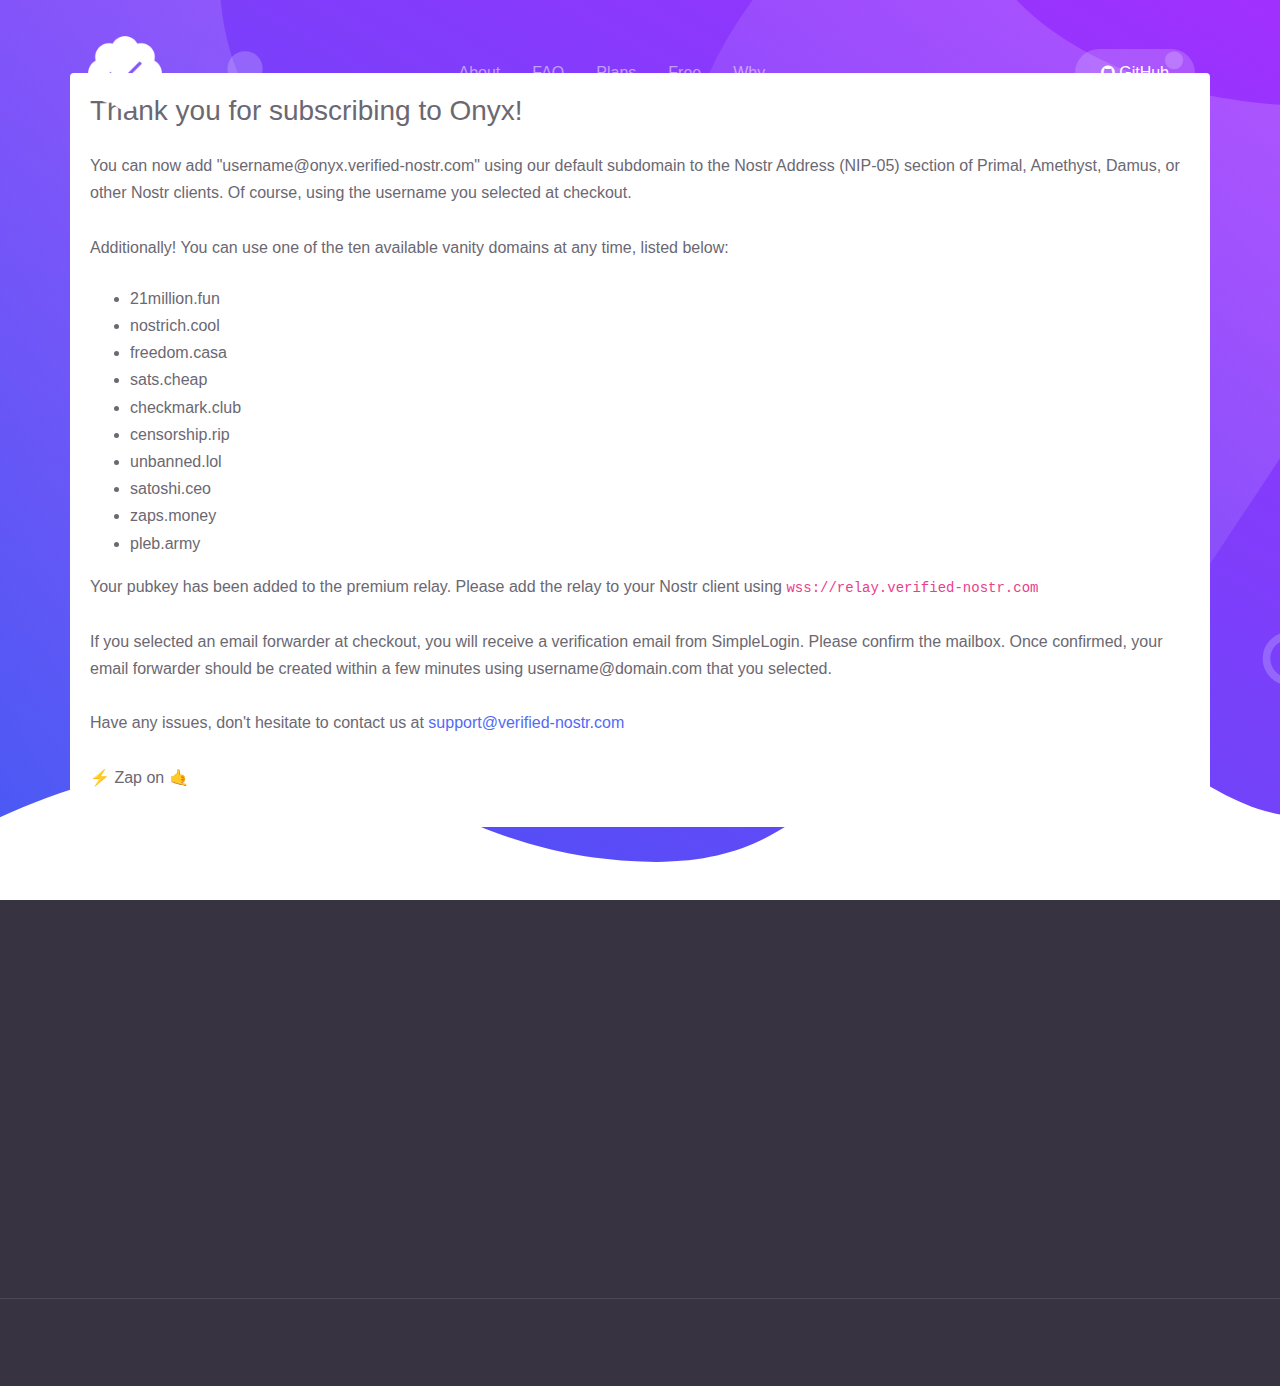
<file: ty-onyx/index.html>
<!DOCTYPE html><head><meta charset="UTF-8" /><meta name="robots" content="noindex"><meta name="viewport" content="width=device-width,initial-scale=1" /><meta http-equiv="X-UA-Compatible" content="ie=edge" /><meta name="description" content="Get a Verified Nostr Address (NIP-05) for Free on Damus, Amethyst, Primal! Upgrade for a Paid Relay and Faster Verification" /><title>Verified Nostr - NIP-05 Address & Relay</title><link rel="canonical" href="https://verified-nostr.com" /><link rel="shortcut icon" href="../assets/favicon.png" type="image/x-icon" /><link rel="stylesheet" href="../assets/css/maicons.css" /><link rel="stylesheet" href="../assets/vendor/animate/animate.css" /><link rel="stylesheet" href="../assets/vendor/owl-carousel/css/owl.carousel.min.css" /><link rel="stylesheet" href="../assets/css/bootstrap.css" /><link rel="stylesheet" href="../assets/css/mobster.css" /><link rel="stylesheet" href="https://cdnjs.cloudflare.com/ajax/libs/font-awesome/4.7.0/css/font-awesome.min.css" /><link rel="apple-touch-icon" sizes="180x180" href="../apple-touch-icon.png" /><link rel="icon" type="image/png" sizes="32x32" href="../favicon-32x32.png" /><link rel="icon" type="image/png" sizes="16x16" href="../favicon-16x16.png" /><link rel="manifest" href="../site.webmanifest" /><link rel="alternate" hreflang="af" href="https://af.verified-nostr.com" /><link rel="alternate" hreflang="sq" href="https://sq.verified-nostr.com" /><link rel="alternate" hreflang="am" href="https://am.verified-nostr.com" /><link rel="alternate" hreflang="ar" href="https://ar.verified-nostr.com" /><link rel="alternate" hreflang="hy" href="https://hy.verified-nostr.com" /><link rel="alternate" hreflang="az" href="https://az.verified-nostr.com" /><link rel="alternate" hreflang="eu" href="https://eu.verified-nostr.com" /><link rel="alternate" hreflang="be" href="https://be.verified-nostr.com" /><link rel="alternate" hreflang="bn" href="https://bn.verified-nostr.com" /><link rel="alternate" hreflang="bs" href="https://bs.verified-nostr.com" /><link rel="alternate" hreflang="bg" href="https://bg.verified-nostr.com" /><link rel="alternate" hreflang="ca" href="https://ca.verified-nostr.com" /><link rel="alternate" hreflang="ceb" href="https://ceb.verified-nostr.com" /><link rel="alternate" hreflang="ny" href="https://ny.verified-nostr.com" /><link rel="alternate" hreflang="zh-CN" href="https://zh-CN.verified-nostr.com" /><link rel="alternate" hreflang="zh-TW" href="https://zh-TW.verified-nostr.com" /><link rel="alternate" hreflang="co" href="https://co.verified-nostr.com" /><link rel="alternate" hreflang="hr" href="https://hr.verified-nostr.com" /><link rel="alternate" hreflang="cs" href="https://cs.verified-nostr.com" /><link rel="alternate" hreflang="da" href="https://da.verified-nostr.com" /><link rel="alternate" hreflang="nl" href="https://nl.verified-nostr.com" /><link rel="alternate" hreflang="eo" href="https://eo.verified-nostr.com" /><link rel="alternate" hreflang="et" href="https://et.verified-nostr.com" /><link rel="alternate" hreflang="tl" href="https://tl.verified-nostr.com" /><link rel="alternate" hreflang="fi" href="https://fi.verified-nostr.com" /><link rel="alternate" hreflang="fr" href="https://fr.verified-nostr.com" /><link rel="alternate" hreflang="fy" href="https://fy.verified-nostr.com" /><link rel="alternate" hreflang="gl" href="https://gl.verified-nostr.com" /><link rel="alternate" hreflang="ka" href="https://ka.verified-nostr.com" /><link rel="alternate" hreflang="de" href="https://de.verified-nostr.com" /><link rel="alternate" hreflang="el" href="https://el.verified-nostr.com" /><link rel="alternate" hreflang="gu" href="https://gu.verified-nostr.com" /><link rel="alternate" hreflang="ht" href="https://ht.verified-nostr.com" /><link rel="alternate" hreflang="ha" href="https://ha.verified-nostr.com" /><link rel="alternate" hreflang="haw" href="https://haw.verified-nostr.com" /><link rel="alternate" hreflang="iw" href="https://iw.verified-nostr.com" /><link rel="alternate" hreflang="hi" href="https://hi.verified-nostr.com" /><link rel="alternate" hreflang="hmn" href="https://hmn.verified-nostr.com" /><link rel="alternate" hreflang="hu" href="https://hu.verified-nostr.com" /><link rel="alternate" hreflang="is" href="https://is.verified-nostr.com" /><link rel="alternate" hreflang="ig" href="https://ig.verified-nostr.com" /><link rel="alternate" hreflang="id" href="https://id.verified-nostr.com" /><link rel="alternate" hreflang="ga" href="https://ga.verified-nostr.com" /><link rel="alternate" hreflang="it" href="https://it.verified-nostr.com" /><link rel="alternate" hreflang="ja" href="https://ja.verified-nostr.com" /><link rel="alternate" hreflang="jw" href="https://jw.verified-nostr.com" /><link rel="alternate" hreflang="kn" href="https://kn.verified-nostr.com" /><link rel="alternate" hreflang="kk" href="https://kk.verified-nostr.com" /><link rel="alternate" hreflang="km" href="https://km.verified-nostr.com" /><link rel="alternate" hreflang="ko" href="https://ko.verified-nostr.com" /><link rel="alternate" hreflang="ku" href="https://ku.verified-nostr.com" /><link rel="alternate" hreflang="ky" href="https://ky.verified-nostr.com" /><link rel="alternate" hreflang="lo" href="https://lo.verified-nostr.com" /><link rel="alternate" hreflang="la" href="https://la.verified-nostr.com" /><link rel="alternate" hreflang="lv" href="https://lv.verified-nostr.com" /><link rel="alternate" hreflang="lt" href="https://lt.verified-nostr.com" /><link rel="alternate" hreflang="lb" href="https://lb.verified-nostr.com" /><link rel="alternate" hreflang="mk" href="https://mk.verified-nostr.com" /><link rel="alternate" hreflang="mg" href="https://mg.verified-nostr.com" /><link rel="alternate" hreflang="ms" href="https://ms.verified-nostr.com" /><link rel="alternate" hreflang="ml" href="https://ml.verified-nostr.com" /><link rel="alternate" hreflang="mt" href="https://mt.verified-nostr.com" /><link rel="alternate" hreflang="mi" href="https://mi.verified-nostr.com" /><link rel="alternate" hreflang="mr" href="https://mr.verified-nostr.com" /><link rel="alternate" hreflang="mn" href="https://mn.verified-nostr.com" /><link rel="alternate" hreflang="my" href="https://my.verified-nostr.com" /><link rel="alternate" hreflang="ne" href="https://ne.verified-nostr.com" /><link rel="alternate" hreflang="no" href="https://no.verified-nostr.com" /><link rel="alternate" hreflang="ps" href="https://ps.verified-nostr.com" /><link rel="alternate" hreflang="fa" href="https://fa.verified-nostr.com" /><link rel="alternate" hreflang="pl" href="https://pl.verified-nostr.com" /><link rel="alternate" hreflang="pt" href="https://pt.verified-nostr.com" /><link rel="alternate" hreflang="pa" href="https://pa.verified-nostr.com" /><link rel="alternate" hreflang="ro" href="https://ro.verified-nostr.com" /><link rel="alternate" hreflang="ru" href="https://ru.verified-nostr.com" /><link rel="alternate" hreflang="sm" href="https://sm.verified-nostr.com" /><link rel="alternate" hreflang="gd" href="https://gd.verified-nostr.com" /><link rel="alternate" hreflang="sr" href="https://sr.verified-nostr.com" /><link rel="alternate" hreflang="st" href="https://st.verified-nostr.com" /><link rel="alternate" hreflang="sn" href="https://sn.verified-nostr.com" /><link rel="alternate" hreflang="sd" href="https://sd.verified-nostr.com" /><link rel="alternate" hreflang="si" href="https://si.verified-nostr.com" /><link rel="alternate" hreflang="sk" href="https://sk.verified-nostr.com" /><link rel="alternate" hreflang="sl" href="https://sl.verified-nostr.com" /><link rel="alternate" hreflang="so" href="https://so.verified-nostr.com" /><link rel="alternate" hreflang="es" href="https://es.verified-nostr.com" /><link rel="alternate" hreflang="su" href="https://su.verified-nostr.com" /><link rel="alternate" hreflang="sw" href="https://sw.verified-nostr.com" /><link rel="alternate" hreflang="sv" href="https://sv.verified-nostr.com" /><link rel="alternate" hreflang="tg" href="https://tg.verified-nostr.com" /><link rel="alternate" hreflang="ta" href="https://ta.verified-nostr.com" /><link rel="alternate" hreflang="te" href="https://te.verified-nostr.com" /><link rel="alternate" hreflang="th" href="https://th.verified-nostr.com" /><link rel="alternate" hreflang="tr" href="https://tr.verified-nostr.com" /><link rel="alternate" hreflang="uk" href="https://uk.verified-nostr.com" /><link rel="alternate" hreflang="ur" href="https://ur.verified-nostr.com" /><link rel="alternate" hreflang="uz" href="https://uz.verified-nostr.com" /><link rel="alternate" hreflang="vi" href="https://vi.verified-nostr.com" /><link rel="alternate" hreflang="cy" href="https://cy.verified-nostr.com" /><link rel="alternate" hreflang="xh" href="https://xh.verified-nostr.com" /><link rel="alternate" hreflang="yi" href="https://yi.verified-nostr.com" /><link rel="alternate" hreflang="yo" href="https://yo.verified-nostr.com" /><link rel="alternate" hreflang="zu" href="https://zu.verified-nostr.com" /><link rel="alternate" hreflang="x-default" href="https://en.verified-nostr.com" /><meta property="og:locale" content="en_US" /><meta property="og:site_name" content="Nostr NIP-05 Address Verification and Premium Relay" /><meta property="og:title" content="Nostr NIP-05 Address Verification and Premium Relay" /><meta property="og:url" content="https://verified-nostr.com" /><meta property="og:type" content="website" /><meta property="og:description" content="Get a Verified Nostr Address (NIP-05) for Free on Damus, Amethyst, Primal! Upgrade for a Paid Relay and Faster Verification" /><meta property="og:image" content="https://verified-nostr.com/assets/img/og-verified.jpg" /><meta property="og:image:url" content="https://verified-nostr.com/assets/img/og-verified.jpg" /><meta property="og:image:secure_url" content="https://verified-nostr.com/assets/img/og-verified.jpg" /><meta property="article:publisher" content="https://www.facebook.com/CoinFund" /><meta name="twitter:title" content="Nostr NIP-05 Address Verification and Premium Relay" /><meta name="twitter:url" content="https://verified-nostr.com" /><meta name="twitter:description" content="Get a Verified Nostr Address (NIP-05) for Free on Damus, Amethyst, Primal! Upgrade for a Paid Relay and Faster Verification" /><meta name="twitter:image" content="https://verified-nostr.com/assets/img/og-verified.jpg" /><meta name="twitter:card" content="summary_large_image" /><meta name="twitter:site" content="@0xChain" /><style>.gt_container-unisv1 a.glink{ color: rgba(255, 255, 255, .5);} .gt_container-unisv1 a.glink:hover{ color: rgba(255, 255, 255, 0.75);} .gt_white_content a{ color: #000000 !important;} @media (max-width:767px){ body{ padding-top: 100px} .page-title{ margin-top: 1rem} .hero-home-2{ min-height: 1580px}} </style></head><body><nav class="navbar navbar-expand-lg navbar-dark navbar-floating"><div class="container"><a class="navbar-brand" href="https://verified-nostr.com"><img src="../assets/favicon-light.png" alt="" width="80" /></a><button class="navbar-toggler" type="button" data-toggle="collapse" data-target="#navbarToggler" aria-controls="navbarToggler" aria-expanded="false" aria-label="Toggle navigation"><span class="navbar-toggler-icon"></span></button><div class="collapse navbar-collapse" id="navbarToggler"><ul class="navbar-nav ml-auto mt-3 mt-lg-0"><li class="nav-item"><a class="nav-link" href="https://verified-nostr.com/#about">About</a></li><li class="nav-item"><a class="nav-link" href="https://verified-nostr.com/#faq">FAQ</a></li><li class="nav-item"><a class="nav-link" href="https://verified-nostr.com/#plan">Plans</a></li><li class="nav-item"><a class="nav-link" href="https://verified-nostr.com/#free">Free</a></li><li class="nav-item"><a class="nav-link" href="https://verified-nostr.com/#why">Why</a></li><li class="nav-item"><a class="nav-link gtranslate_wrapper" href="#"></a></li></ul><div class="ml-auto my-2 my-lg-0"><a href="https://github.com/CoinFundApp/verified-nostr" target="_blank" rel="noopener"><button class="btn btn-primary rounded-pill"><i class="fa fa-github" style="font-size: 16px;"></i>&nbsp;GitHub</button></a></div></div></div></nav><div class="page-hero-section bg-image hero-home-2" style="background-image: url(../assets/img/bg_hero_2.svg);"><div class="hero-caption"><div class="container fg-white h-100"><div class="row align-items-center h-100"><div class="card-page fadeInUp"><h4 class="page-title mb-4 fw-normal">Thank you for subscribing to Onyx! </h4><p class="mb-4">You can now add "username@onyx.verified-nostr.com" using our default subdomain to the Nostr Address (NIP-05) section of Primal, Amethyst, Damus, or other Nostr clients. Of course, using the username you selected at checkout. <br /><br />Additionally! You can use one of the ten available vanity domains at any time, listed below: <ul><li>21million.fun</li><li>nostrich.cool</li><li>freedom.casa</li><li>sats.cheap</li><li>checkmark.club</li><li>censorship.rip</li><li>unbanned.lol</li><li>satoshi.ceo</li><li>zaps.money</li><li>pleb.army</li></ul>Your pubkey has been added to the premium relay. Please add the relay to your Nostr client using <code>wss://relay.verified-nostr.com</code><br /><br />If you selected an email forwarder at checkout, you will receive a verification email from SimpleLogin. Please confirm the mailbox. Once confirmed, your email forwarder should be created within a few minutes using username@domain.com that you selected.<br /><br />Have any issues, don't hesitate to contact us at <a href="mailto:support@verified-nostr.com">support@verified-nostr.com</a><br /><br />⚡️ Zap on 🤙 </p></div></div></div></div></div><div class="page-footer-section bg-dark fg-white"><div class="container mb-5"><div class="row justify-content-center text-center wow fadeInUp"><div class="col-lg-8"><div class="text-center mb-3"><img src="../assets/favicon-light.png" alt="" height="80" /></div><h3 class="mb-3"><font color="#cc5de8">Verified</font>&nbsp;Nostr </h3><p class="caption">This service is not affiliated with the <a href="https://nostr.com" target="_blank" rel="noopener">Nostr project</a>. The service is offered "as is" without warranty of any kind, either expressed or implied. The creators of this service do not view or save your private key and are not responsible for any damages or losses resulting from the misuse of Nostr. </p></div></div></div><hr /><p class="text-center mt-4 wow fadeIn">&copy; <script>document.write(new Date().getFullYear()); </script>&nbsp;All rights reserved </p></div><script>window.gtranslateSettings={ "default_language": "auto", "native_language_names": true, "detect_browser_language": true, "url_structure": "sub_domain", "wrapper_selector": ".gtranslate_wrapper", "flag_size": 24, "flag_style": "2d"}</script><script src="https://cdn.gtranslate.net/widgets/latest/popup.js" defer></script><script src="../assets/js/jquery-3.5.1.min.js"></script><script src="../assets/js/bootstrap.bundle.min.js"></script><script src="../assets/vendor/owl-carousel/js/owl.carousel.min.js"></script><script src="../assets/vendor/wow/wow.min.js"></script><script src="../assets/js/mobster.js"></script></body></html>
</file>
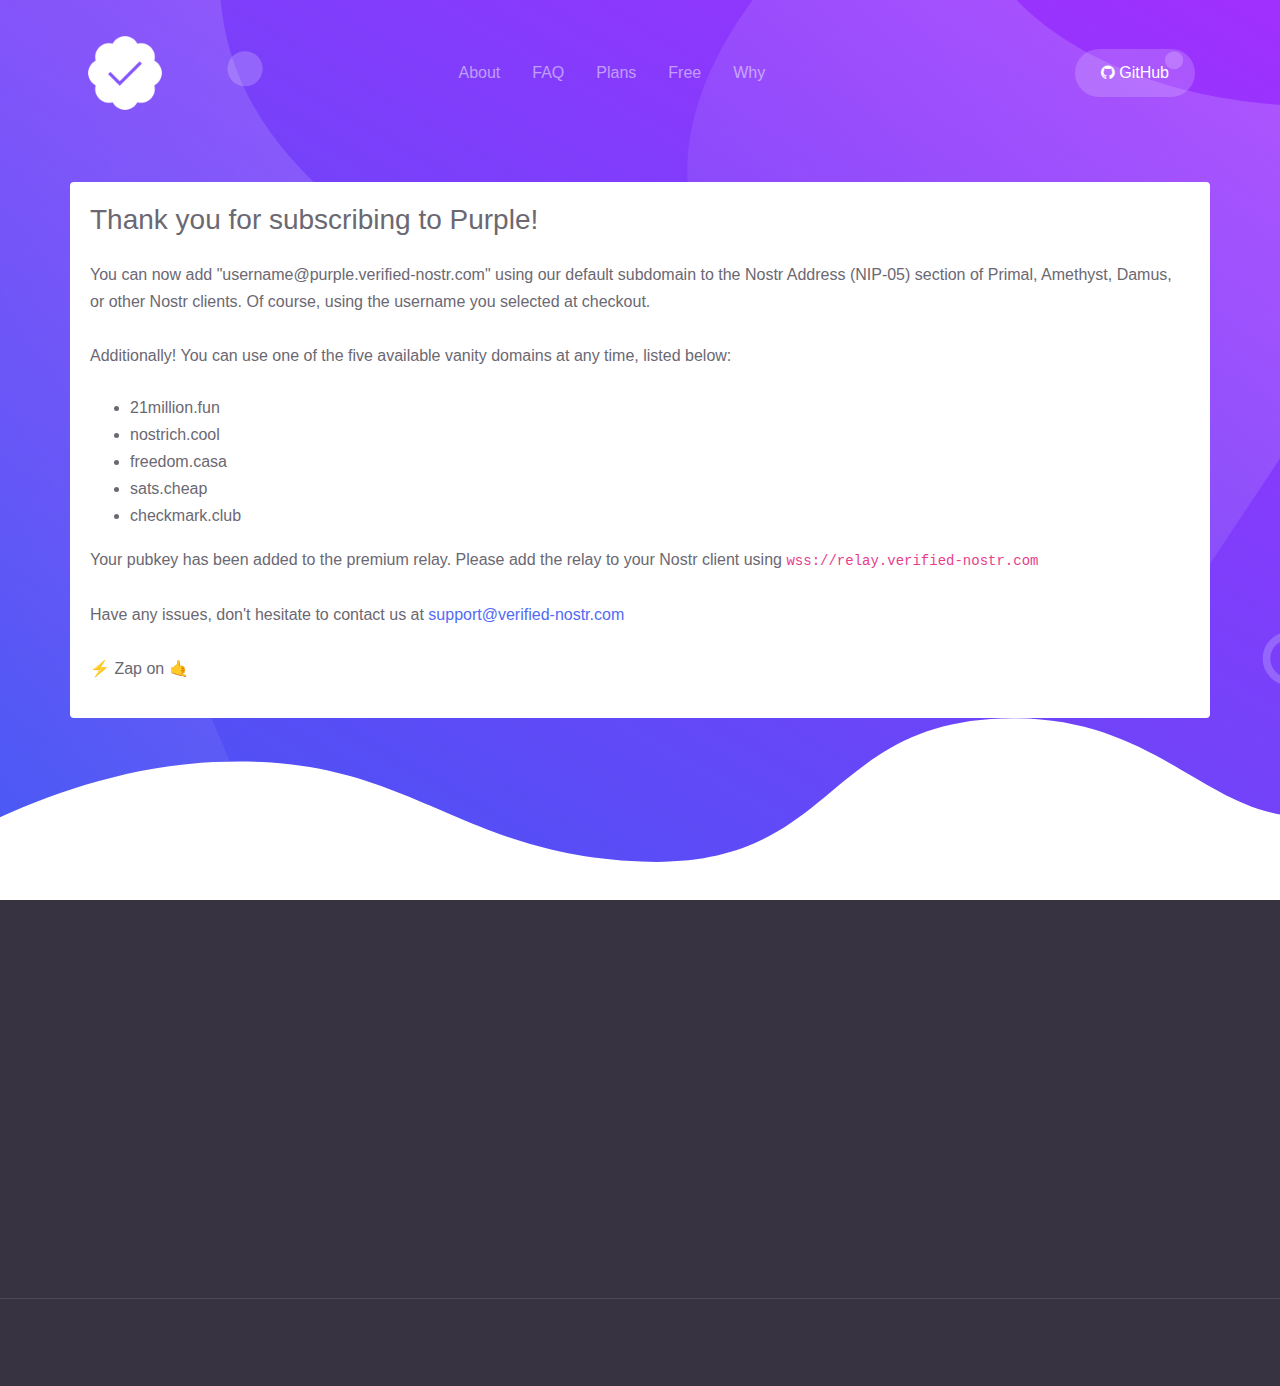
<file: ty-purple/index.html>
<!DOCTYPE html><html lang="en"><head><meta charset="UTF-8" /><meta name="robots" content="noindex"><meta name="viewport" content="width=device-width,initial-scale=1" /><meta http-equiv="X-UA-Compatible" content="ie=edge" /><meta name="description" content="Get a Verified Nostr Address (NIP-05) for Free on Damus, Amethyst, Primal! Upgrade for a Paid Relay and Faster Verification" /><title>Verified Nostr - NIP-05 Address & Relay</title><link rel="canonical" href="https://verified-nostr.com" /><link rel="shortcut icon" href="../assets/favicon.png" type="image/x-icon" /><link rel="stylesheet" href="../assets/css/maicons.css" /><link rel="stylesheet" href="../assets/vendor/animate/animate.css" /><link rel="stylesheet" href="../assets/vendor/owl-carousel/css/owl.carousel.min.css" /><link rel="stylesheet" href="../assets/css/bootstrap.css" /><link rel="stylesheet" href="../assets/css/mobster.css" /><link rel="stylesheet" href="https://cdnjs.cloudflare.com/ajax/libs/font-awesome/4.7.0/css/font-awesome.min.css" /><link rel="apple-touch-icon" sizes="180x180" href="../apple-touch-icon.png" /><link rel="icon" type="image/png" sizes="32x32" href="../favicon-32x32.png" /><link rel="icon" type="image/png" sizes="16x16" href="../favicon-16x16.png" /><link rel="manifest" href="../site.webmanifest" /><link rel="alternate" hreflang="af" href="https://af.verified-nostr.com" /><link rel="alternate" hreflang="sq" href="https://sq.verified-nostr.com" /><link rel="alternate" hreflang="am" href="https://am.verified-nostr.com" /><link rel="alternate" hreflang="ar" href="https://ar.verified-nostr.com" /><link rel="alternate" hreflang="hy" href="https://hy.verified-nostr.com" /><link rel="alternate" hreflang="az" href="https://az.verified-nostr.com" /><link rel="alternate" hreflang="eu" href="https://eu.verified-nostr.com" /><link rel="alternate" hreflang="be" href="https://be.verified-nostr.com" /><link rel="alternate" hreflang="bn" href="https://bn.verified-nostr.com" /><link rel="alternate" hreflang="bs" href="https://bs.verified-nostr.com" /><link rel="alternate" hreflang="bg" href="https://bg.verified-nostr.com" /><link rel="alternate" hreflang="ca" href="https://ca.verified-nostr.com" /><link rel="alternate" hreflang="ceb" href="https://ceb.verified-nostr.com" /><link rel="alternate" hreflang="ny" href="https://ny.verified-nostr.com" /><link rel="alternate" hreflang="zh-CN" href="https://zh-CN.verified-nostr.com" /><link rel="alternate" hreflang="zh-TW" href="https://zh-TW.verified-nostr.com" /><link rel="alternate" hreflang="co" href="https://co.verified-nostr.com" /><link rel="alternate" hreflang="hr" href="https://hr.verified-nostr.com" /><link rel="alternate" hreflang="cs" href="https://cs.verified-nostr.com" /><link rel="alternate" hreflang="da" href="https://da.verified-nostr.com" /><link rel="alternate" hreflang="nl" href="https://nl.verified-nostr.com" /><link rel="alternate" hreflang="eo" href="https://eo.verified-nostr.com" /><link rel="alternate" hreflang="et" href="https://et.verified-nostr.com" /><link rel="alternate" hreflang="tl" href="https://tl.verified-nostr.com" /><link rel="alternate" hreflang="fi" href="https://fi.verified-nostr.com" /><link rel="alternate" hreflang="fr" href="https://fr.verified-nostr.com" /><link rel="alternate" hreflang="fy" href="https://fy.verified-nostr.com" /><link rel="alternate" hreflang="gl" href="https://gl.verified-nostr.com" /><link rel="alternate" hreflang="ka" href="https://ka.verified-nostr.com" /><link rel="alternate" hreflang="de" href="https://de.verified-nostr.com" /><link rel="alternate" hreflang="el" href="https://el.verified-nostr.com" /><link rel="alternate" hreflang="gu" href="https://gu.verified-nostr.com" /><link rel="alternate" hreflang="ht" href="https://ht.verified-nostr.com" /><link rel="alternate" hreflang="ha" href="https://ha.verified-nostr.com" /><link rel="alternate" hreflang="haw" href="https://haw.verified-nostr.com" /><link rel="alternate" hreflang="iw" href="https://iw.verified-nostr.com" /><link rel="alternate" hreflang="hi" href="https://hi.verified-nostr.com" /><link rel="alternate" hreflang="hmn" href="https://hmn.verified-nostr.com" /><link rel="alternate" hreflang="hu" href="https://hu.verified-nostr.com" /><link rel="alternate" hreflang="is" href="https://is.verified-nostr.com" /><link rel="alternate" hreflang="ig" href="https://ig.verified-nostr.com" /><link rel="alternate" hreflang="id" href="https://id.verified-nostr.com" /><link rel="alternate" hreflang="ga" href="https://ga.verified-nostr.com" /><link rel="alternate" hreflang="it" href="https://it.verified-nostr.com" /><link rel="alternate" hreflang="ja" href="https://ja.verified-nostr.com" /><link rel="alternate" hreflang="jw" href="https://jw.verified-nostr.com" /><link rel="alternate" hreflang="kn" href="https://kn.verified-nostr.com" /><link rel="alternate" hreflang="kk" href="https://kk.verified-nostr.com" /><link rel="alternate" hreflang="km" href="https://km.verified-nostr.com" /><link rel="alternate" hreflang="ko" href="https://ko.verified-nostr.com" /><link rel="alternate" hreflang="ku" href="https://ku.verified-nostr.com" /><link rel="alternate" hreflang="ky" href="https://ky.verified-nostr.com" /><link rel="alternate" hreflang="lo" href="https://lo.verified-nostr.com" /><link rel="alternate" hreflang="la" href="https://la.verified-nostr.com" /><link rel="alternate" hreflang="lv" href="https://lv.verified-nostr.com" /><link rel="alternate" hreflang="lt" href="https://lt.verified-nostr.com" /><link rel="alternate" hreflang="lb" href="https://lb.verified-nostr.com" /><link rel="alternate" hreflang="mk" href="https://mk.verified-nostr.com" /><link rel="alternate" hreflang="mg" href="https://mg.verified-nostr.com" /><link rel="alternate" hreflang="ms" href="https://ms.verified-nostr.com" /><link rel="alternate" hreflang="ml" href="https://ml.verified-nostr.com" /><link rel="alternate" hreflang="mt" href="https://mt.verified-nostr.com" /><link rel="alternate" hreflang="mi" href="https://mi.verified-nostr.com" /><link rel="alternate" hreflang="mr" href="https://mr.verified-nostr.com" /><link rel="alternate" hreflang="mn" href="https://mn.verified-nostr.com" /><link rel="alternate" hreflang="my" href="https://my.verified-nostr.com" /><link rel="alternate" hreflang="ne" href="https://ne.verified-nostr.com" /><link rel="alternate" hreflang="no" href="https://no.verified-nostr.com" /><link rel="alternate" hreflang="ps" href="https://ps.verified-nostr.com" /><link rel="alternate" hreflang="fa" href="https://fa.verified-nostr.com" /><link rel="alternate" hreflang="pl" href="https://pl.verified-nostr.com" /><link rel="alternate" hreflang="pt" href="https://pt.verified-nostr.com" /><link rel="alternate" hreflang="pa" href="https://pa.verified-nostr.com" /><link rel="alternate" hreflang="ro" href="https://ro.verified-nostr.com" /><link rel="alternate" hreflang="ru" href="https://ru.verified-nostr.com" /><link rel="alternate" hreflang="sm" href="https://sm.verified-nostr.com" /><link rel="alternate" hreflang="gd" href="https://gd.verified-nostr.com" /><link rel="alternate" hreflang="sr" href="https://sr.verified-nostr.com" /><link rel="alternate" hreflang="st" href="https://st.verified-nostr.com" /><link rel="alternate" hreflang="sn" href="https://sn.verified-nostr.com" /><link rel="alternate" hreflang="sd" href="https://sd.verified-nostr.com" /><link rel="alternate" hreflang="si" href="https://si.verified-nostr.com" /><link rel="alternate" hreflang="sk" href="https://sk.verified-nostr.com" /><link rel="alternate" hreflang="sl" href="https://sl.verified-nostr.com" /><link rel="alternate" hreflang="so" href="https://so.verified-nostr.com" /><link rel="alternate" hreflang="es" href="https://es.verified-nostr.com" /><link rel="alternate" hreflang="su" href="https://su.verified-nostr.com" /><link rel="alternate" hreflang="sw" href="https://sw.verified-nostr.com" /><link rel="alternate" hreflang="sv" href="https://sv.verified-nostr.com" /><link rel="alternate" hreflang="tg" href="https://tg.verified-nostr.com" /><link rel="alternate" hreflang="ta" href="https://ta.verified-nostr.com" /><link rel="alternate" hreflang="te" href="https://te.verified-nostr.com" /><link rel="alternate" hreflang="th" href="https://th.verified-nostr.com" /><link rel="alternate" hreflang="tr" href="https://tr.verified-nostr.com" /><link rel="alternate" hreflang="uk" href="https://uk.verified-nostr.com" /><link rel="alternate" hreflang="ur" href="https://ur.verified-nostr.com" /><link rel="alternate" hreflang="uz" href="https://uz.verified-nostr.com" /><link rel="alternate" hreflang="vi" href="https://vi.verified-nostr.com" /><link rel="alternate" hreflang="cy" href="https://cy.verified-nostr.com" /><link rel="alternate" hreflang="xh" href="https://xh.verified-nostr.com" /><link rel="alternate" hreflang="yi" href="https://yi.verified-nostr.com" /><link rel="alternate" hreflang="yo" href="https://yo.verified-nostr.com" /><link rel="alternate" hreflang="zu" href="https://zu.verified-nostr.com" /><link rel="alternate" hreflang="x-default" href="https://en.verified-nostr.com" /><meta property="og:locale" content="en_US" /><meta property="og:site_name" content="Nostr NIP-05 Address Verification and Premium Relay" /><meta property="og:title" content="Nostr NIP-05 Address Verification and Premium Relay" /><meta property="og:url" content="https://verified-nostr.com" /><meta property="og:type" content="website" /><meta property="og:description" content="Get a Verified Nostr Address (NIP-05) for Free on Damus, Amethyst, Primal! Upgrade for a Paid Relay and Faster Verification" /><meta property="og:image" content="https://verified-nostr.com/assets/img/og-verified.jpg" /><meta property="og:image:url" content="https://verified-nostr.com/assets/img/og-verified.jpg" /><meta property="og:image:secure_url" content="https://verified-nostr.com/assets/img/og-verified.jpg" /><meta property="article:publisher" content="https://www.facebook.com/CoinFund" /><meta name="twitter:title" content="Nostr NIP-05 Address Verification and Premium Relay" /><meta name="twitter:url" content="https://verified-nostr.com" /><meta name="twitter:description" content="Get a Verified Nostr Address (NIP-05) for Free on Damus, Amethyst, Primal! Upgrade for a Paid Relay and Faster Verification" /><meta name="twitter:image" content="https://verified-nostr.com/assets/img/og-verified.jpg" /><meta name="twitter:card" content="summary_large_image" /><meta name="twitter:site" content="@0xChain" /><style>.gt_container-unisv1 a.glink{ color: rgba(255, 255, 255, .5);} .gt_container-unisv1 a.glink:hover{ color: rgba(255, 255, 255, 0.75);} .gt_white_content a{ color: #000000 !important;} @media (max-width:767px){ .page-title{ margin-top: 1rem;} .hero-home-2{ min-height: 1380px;}} </style></head><body><nav class="navbar navbar-expand-lg navbar-dark navbar-floating"><div class="container"><a class="navbar-brand" href="https://verified-nostr.com"><img src="../assets/favicon-light.png" alt="" width="80" /></a><button class="navbar-toggler" type="button" data-toggle="collapse" data-target="#navbarToggler" aria-controls="navbarToggler" aria-expanded="false" aria-label="Toggle navigation"><span class="navbar-toggler-icon"></span></button><div class="collapse navbar-collapse" id="navbarToggler"><ul class="navbar-nav ml-auto mt-3 mt-lg-0"><li class="nav-item"><a class="nav-link" href="https://verified-nostr.com/#about">About</a></li><li class="nav-item"><a class="nav-link" href="https://verified-nostr.com/#faq">FAQ</a></li><li class="nav-item"><a class="nav-link" href="https://verified-nostr.com/#plan">Plans</a></li><li class="nav-item"><a class="nav-link" href="https://verified-nostr.com/#free">Free</a></li><li class="nav-item"><a class="nav-link" href="https://verified-nostr.com/#why">Why</a></li><li class="nav-item"><a class="nav-link gtranslate_wrapper" href="#"></a></li></ul><div class="ml-auto my-2 my-lg-0"><a href="https://github.com/CoinFundApp/verified-nostr" target="_blank" rel="noopener"><button class="btn btn-primary rounded-pill"><i class="fa fa-github" style="font-size: 16px;"></i>&nbsp;GitHub</button></a></div></div></div></nav><div class="page-hero-section bg-image hero-home-2" style="background-image: url(../assets/img/bg_hero_2.svg);"><div class="hero-caption"><div class="container fg-white h-100"><div class="row align-items-center h-100"><div class="card-page fadeInUp"><h4 class="page-title mb-4 fw-normal">Thank you for subscribing to Purple! </h4><p class="mb-4">You can now add "username@purple.verified-nostr.com" using our default subdomain to the Nostr Address (NIP-05) section of Primal, Amethyst, Damus, or other Nostr clients. Of course, using the username you selected at checkout. <br /><br />Additionally! You can use one of the five available vanity domains at any time, listed below: <ul><li>21million.fun</li><li>nostrich.cool</li><li>freedom.casa</li><li>sats.cheap</li><li>checkmark.club</li></ul>Your pubkey has been added to the premium relay. Please add the relay to your Nostr client using <code>wss://relay.verified-nostr.com</code><br /><br />Have any issues, don't hesitate to contact us at <a href="mailto:support@verified-nostr.com">support@verified-nostr.com</a><br /><br />⚡️ Zap on 🤙 </p></div></div></div></div></div></div><div class="page-footer-section bg-dark fg-white"><div class="container mb-5"><div class="row justify-content-center text-center wow fadeInUp"><div class="col-lg-8"><div class="text-center mb-3"><img src="../assets/favicon-light.png" alt="" height="80" /></div><h3 class="mb-3"><font color="#cc5de8">Verified</font>&nbsp;Nostr </h3><p class="caption">This service is not affiliated with the <a href="https://nostr.com" target="_blank" rel="noopener">Nostr project</a>. The service is offered "as is" without warranty of any kind, either expressed or implied. The creators of this service do not view or save your private key and are not responsible for any damages or losses resulting from the misuse of Nostr. </p></div></div></div><hr /><p class="text-center mt-4 wow fadeIn">&copy; <script>document.write(new Date().getFullYear()); </script>&nbsp;All rights reserved </p></div><script>window.gtranslateSettings={ "default_language": "auto", "native_language_names": true, "detect_browser_language": true, "url_structure": "sub_domain", "wrapper_selector": ".gtranslate_wrapper", "flag_size": 24, "flag_style": "2d"}</script><script src="https://cdn.gtranslate.net/widgets/latest/popup.js" defer></script><script src="../assets/js/jquery-3.5.1.min.js"></script><script src="../assets/js/bootstrap.bundle.min.js"></script><script src="../assets/vendor/owl-carousel/js/owl.carousel.min.js"></script><script src="../assets/vendor/wow/wow.min.js"></script><script src="../assets/js/mobster.js"></script></body></html>
</file>
<file: assets/css/maicons.css>
@font-face{font-family:'maicons';src:url('../fonts/maicons.eot?c9nlkl');src:url('../fonts/maicons.eot?c9nlkl#iefix') format('embedded-opentype'),url('../fonts/maicons.ttf?c9nlkl') format('truetype'),url('../fonts/maicons.woff?c9nlkl') format('woff'),url('../fonts/maicons.svg?c9nlkl#maicons') format('svg');font-weight:normal;font-style:normal;font-display:block;}[class^="mai-"],[class*=" mai-"]{font-family:'maicons'!important;speak:none;font-style:normal;font-weight:normal;font-variant:normal;text-transform:none;line-height:1;-webkit-font-smoothing:antialiased;-moz-osx-font-smoothing:grayscale;}.mai-add:before{content:"\e900";}.mai-add-circle:before{content:"\e901";}.mai-add-circle-outline:before{content:"\e902";}.mai-airplane:before{content:"\e903";}.mai-airplane-outline:before{content:"\e904";}.mai-alarm:before{content:"\e905";}.mai-alarm-outline:before{content:"\e906";}.mai-albums:before{content:"\e907";}.mai-albums-outline:before{content:"\e908";}.mai-alert:before{content:"\e909";}.mai-alert-circle:before{content:"\e90a";}.mai-alert-circle-outline:before{content:"\e90b";}.mai-analytics:before{content:"\e90c";}.mai-analytics-outline:before{content:"\e90d";}.mai-aperture:before{content:"\e90e";}.mai-aperture-outline:before{content:"\e90f";}.mai-apps:before{content:"\e910";}.mai-apps-outline:before{content:"\e911";}.mai-archive:before{content:"\e912";}.mai-archive-outline:before{content:"\e913";}.mai-arrow-back:before{content:"\e914";}.mai-arrow-back-circle:before{content:"\e915";}.mai-arrow-back-circle-outline:before{content:"\e916";}.mai-arrow-down:before{content:"\e917";}.mai-arrow-down-circle:before{content:"\e918";}.mai-arrow-down-circle-outline:before{content:"\e919";}.mai-arrow-forward:before{content:"\e91a";}.mai-arrow-forward-circle:before{content:"\e91b";}.mai-arrow-forward-circle-outline:before{content:"\e91c";}.mai-arrow-redo:before{content:"\e91d";}.mai-arrow-redo-circle:before{content:"\e91e";}.mai-arrow-redo-circle-outline:before{content:"\e91f";}.mai-arrow-redo-outline:before{content:"\e920";}.mai-arrow-undo:before{content:"\e921";}.mai-arrow-undo-circle:before{content:"\e922";}.mai-arrow-undo-circle-outline:before{content:"\e923";}.mai-arrow-undo-outline:before{content:"\e924";}.mai-arrow-up:before{content:"\e925";}.mai-arrow-up-circle:before{content:"\e926";}.mai-arrow-up-circle-outline:before{content:"\e927";}.mai-at:before{content:"\e928";}.mai-at-circle:before{content:"\e929";}.mai-at-circle-outline:before{content:"\e92a";}.mai-attach:before{content:"\e92b";}.mai-attach-outline:before{content:"\e92c";}.mai-backspace:before{content:"\e92d";}.mai-backspace-outline:before{content:"\e92e";}.mai-bandage:before{content:"\e92f";}.mai-bandage-outline:before{content:"\e930";}.mai-bar-chart:before{content:"\e932";}.mai-bar-chart-outline:before{content:"\e933";}.mai-barbell:before{content:"\e931";}.mai-barcode:before{content:"\e934";}.mai-barcode-outline:before{content:"\e935";}.mai-baseball:before{content:"\e936";}.mai-baseball-outline:before{content:"\e937";}.mai-basket:before{content:"\e938";}.mai-basket-outline:before{content:"\e93b";}.mai-basketball:before{content:"\e939";}.mai-basketball-outline:before{content:"\e93a";}.mai-battery-charging:before{content:"\e93c";}.mai-battery-dead:before{content:"\e93d";}.mai-battery-full:before{content:"\e93e";}.mai-battery-half:before{content:"\e93f";}.mai-beaker:before{content:"\e940";}.mai-beaker-outline:before{content:"\e941";}.mai-bed:before{content:"\e942";}.mai-bed-outline:before{content:"\e943";}.mai-beer:before{content:"\e944";}.mai-beer-outline:before{content:"\e945";}.mai-bicycle:before{content:"\e946";}.mai-bluetooth:before{content:"\e947";}.mai-boat:before{content:"\e948";}.mai-boat-outline:before{content:"\e949";}.mai-body:before{content:"\e94a";}.mai-body-outline:before{content:"\e94b";}.mai-bonfire:before{content:"\e94c";}.mai-bonfire-outline:before{content:"\e94d";}.mai-book:before{content:"\e94e";}.mai-book-outline:before{content:"\e953";}.mai-bookmark:before{content:"\e94f";}.mai-bookmark-outline:before{content:"\e950";}.mai-bookmarks:before{content:"\e951";}.mai-bookmarks-outline:before{content:"\e952";}.mai-briefcase:before{content:"\e954";}.mai-briefcase-outline:before{content:"\e955";}.mai-browsers:before{content:"\e956";}.mai-browsers-outline:before{content:"\e957";}.mai-brush:before{content:"\e958";}.mai-brush-outline:before{content:"\e959";}.mai-bug:before{content:"\e95a";}.mai-bug-outline:before{content:"\e95b";}.mai-build:before{content:"\e95c";}.mai-build-outline:before{content:"\e95d";}.mai-bulb:before{content:"\e95e";}.mai-bulb-outline:before{content:"\e95f";}.mai-bus:before{content:"\e960";}.mai-bus-outline:before{content:"\e963";}.mai-business:before{content:"\e961";}.mai-business-outline:before{content:"\e962";}.mai-cafe:before{content:"\e964";}.mai-cafe-outline:before{content:"\e965";}.mai-calculator:before{content:"\e966";}.mai-calculator-outline:before{content:"\e967";}.mai-calendar:before{content:"\e968";}.mai-calendar-outline:before{content:"\e969";}.mai-call:before{content:"\e96a";}.mai-call-outline:before{content:"\e96b";}.mai-camera:before{content:"\e96c";}.mai-camera-outline:before{content:"\e96d";}.mai-camera-reverse:before{content:"\e96e";}.mai-camera-reverse-outline:before{content:"\e96f";}.mai-car:before{content:"\e970";}.mai-car-outline:before{content:"\e97f";}.mai-car-sport:before{content:"\e980";}.mai-car-sport-outline:before{content:"\e981";}.mai-card:before{content:"\e971";}.mai-card-outline:before{content:"\e972";}.mai-caret-back:before{content:"\e973";}.mai-caret-back-circle:before{content:"\e974";}.mai-caret-back-circle-outline:before{content:"\e975";}.mai-caret-down:before{content:"\e976";}.mai-caret-down-circle:before{content:"\e977";}.mai-caret-down-circle-outline:before{content:"\e978";}.mai-caret-forward:before{content:"\e979";}.mai-caret-forward-circle:before{content:"\e97a";}.mai-caret-forward-circle-outline:before{content:"\e97b";}.mai-caret-up:before{content:"\e97c";}.mai-caret-up-circle:before{content:"\e97d";}.mai-caret-up-circle-outline:before{content:"\e97e";}.mai-cart:before{content:"\e982";}.mai-cart-outline:before{content:"\e983";}.mai-cash:before{content:"\e984";}.mai-cash-outline:before{content:"\e985";}.mai-chatbox:before{content:"\e986";}.mai-chatbox-ellipses:before{content:"\e987";}.mai-chatbox-ellipses-outline:before{content:"\e988";}.mai-chatbox-outline:before{content:"\e989";}.mai-chatbubble:before{content:"\e98a";}.mai-chatbubble-ellipses:before{content:"\e98b";}.mai-chatbubble-ellipses-outline:before{content:"\e98c";}.mai-chatbubble-outline:before{content:"\e98d";}.mai-chatbubbles:before{content:"\e98e";}.mai-chatbubbles-outline:before{content:"\e98f";}.mai-checkbox:before{content:"\e990";}.mai-checkbox-outline:before{content:"\e991";}.mai-checkmark:before{content:"\e992";}.mai-checkmark-circle:before{content:"\e993";}.mai-checkmark-circle-outline:before{content:"\e994";}.mai-checkmark-done:before{content:"\e995";}.mai-checkmark-done-circle:before{content:"\e996";}.mai-checkmark-done-circle-outline:before{content:"\e997";}.mai-chevron-back:before{content:"\e998";}.mai-chevron-back-circle:before{content:"\e999";}.mai-chevron-back-circle-outline:before{content:"\e99a";}.mai-chevron-down:before{content:"\e99b";}.mai-chevron-down-circle:before{content:"\e99c";}.mai-chevron-down-circle-outline:before{content:"\e99d";}.mai-chevron-forward:before{content:"\e99e";}.mai-chevron-forward-circle:before{content:"\e99f";}.mai-chevron-forward-circle-outline:before{content:"\e9a0";}.mai-chevron-up:before{content:"\e9a1";}.mai-chevron-up-circle:before{content:"\e9a2";}.mai-chevron-up-circle-outline:before{content:"\e9a3";}.mai-clipboard:before{content:"\e9a4";}.mai-clipboard-outline:before{content:"\e9a5";}.mai-close:before{content:"\e9a6";}.mai-close-circle:before{content:"\e9a7";}.mai-close-circle-outline:before{content:"\e9a8";}.mai-cloud:before{content:"\e9a9";}.mai-cloud-circle:before{content:"\e9aa";}.mai-cloud-circle-outline:before{content:"\e9ab";}.mai-cloud-done:before{content:"\e9ac";}.mai-cloud-done-outline:before{content:"\e9ad";}.mai-cloud-download:before{content:"\e9ae";}.mai-cloud-download-outline:before{content:"\e9af";}.mai-cloud-offline:before{content:"\e9b0";}.mai-cloud-offline-outline:before{content:"\e9b1";}.mai-cloud-outline:before{content:"\e9b2";}.mai-cloud-upload:before{content:"\e9b3";}.mai-cloud-upload-outline:before{content:"\e9b4";}.mai-cloudy:before{content:"\e9b5";}.mai-cloudy-night:before{content:"\e9b6";}.mai-cloudy-night-outline:before{content:"\e9b7";}.mai-cloudy-outline:before{content:"\e9b8";}.mai-code:before{content:"\e9b9";}.mai-code-download:before{content:"\e9ba";}.mai-code-slash:before{content:"\e9bb";}.mai-code-working:before{content:"\e9bc";}.mai-cog:before{content:"\e9bd";}.mai-color-fill:before{content:"\e9be";}.mai-color-fill-outline:before{content:"\e9bf";}.mai-color-filter:before{content:"\e9c0";}.mai-color-filter-outline:before{content:"\e9c1";}.mai-color-palette:before{content:"\e9c2";}.mai-color-palette-outline:before{content:"\e9c3";}.mai-color-wand:before{content:"\e9c4";}.mai-color-wand-outline:before{content:"\e9c5";}.mai-compass:before{content:"\e9c6";}.mai-compass-outline:before{content:"\e9c7";}.mai-construct:before{content:"\e9c8";}.mai-construct-outline:before{content:"\e9c9";}.mai-contract:before{content:"\e9ca";}.mai-contrast:before{content:"\e9cb";}.mai-copy:before{content:"\e9cc";}.mai-copy-outline:before{content:"\e9cd";}.mai-create:before{content:"\e9ce";}.mai-create-outline:before{content:"\e9cf";}.mai-crop:before{content:"\e9d0";}.mai-cube:before{content:"\e9d1";}.mai-cube-outline:before{content:"\e9d2";}.mai-cut:before{content:"\e9d3";}.mai-desktop:before{content:"\e9d4";}.mai-desktop-outline:before{content:"\e9d5";}.mai-disc:before{content:"\e9d6";}.mai-disc-outline:before{content:"\e9d7";}.mai-document:before{content:"\e9d8";}.mai-document-outline:before{content:"\e9d9";}.mai-document-text:before{content:"\e9dc";}.mai-document-text-outline:before{content:"\e9dd";}.mai-documents:before{content:"\e9da";}.mai-documents-outline:before{content:"\e9db";}.mai-download:before{content:"\e9de";}.mai-download-outline:before{content:"\e9df";}.mai-duplicate:before{content:"\e9e0";}.mai-duplicate-outline:before{content:"\e9e1";}.mai-ear:before{content:"\e9e2";}.mai-ear-outline:before{content:"\e9e3";}.mai-earth:before{content:"\e9e4";}.mai-earth-outline:before{content:"\e9e5";}.mai-easel:before{content:"\e9e6";}.mai-easel-outline:before{content:"\e9e7";}.mai-egg:before{content:"\e9e8";}.mai-egg-outline:before{content:"\e9e9";}.mai-ellipse:before{content:"\e9ea";}.mai-ellipse-outline:before{content:"\e9eb";}.mai-ellipsis-horizontal:before{content:"\e9ec";}.mai-ellipsis-horizontal-circle:before{content:"\e9ed";}.mai-ellipsis-vertical:before{content:"\e9ee";}.mai-ellipsis-vertical-circle:before{content:"\e9ef";}.mai-enter:before{content:"\e9f0";}.mai-enter-outline:before{content:"\e9f1";}.mai-exit:before{content:"\e9f2";}.mai-exit-outline:before{content:"\e9f3";}.mai-expand:before{content:"\e9f4";}.mai-eye:before{content:"\e9f5";}.mai-eye-off:before{content:"\e9f8";}.mai-eye-off-outline:before{content:"\e9f9";}.mai-eye-outline:before{content:"\e9fa";}.mai-eyedrop:before{content:"\e9f6";}.mai-eyedrop-outline:before{content:"\e9f7";}.mai-fast-food:before{content:"\e9fb";}.mai-fast-food-outline:before{content:"\e9fc";}.mai-female:before{content:"\e9fd";}.mai-file-tray:before{content:"\e9fe";}.mai-file-tray-full:before{content:"\e9ff";}.mai-file-tray-full-outline:before{content:"\ea00";}.mai-file-tray-outline:before{content:"\ea01";}.mai-film:before{content:"\ea02";}.mai-film-outline:before{content:"\ea03";}.mai-filter:before{content:"\ea04";}.mai-finger-print:before{content:"\ea05";}.mai-fitness:before{content:"\ea06";}.mai-fitness-outline:before{content:"\ea07";}.mai-flag:before{content:"\ea08";}.mai-flag-outline:before{content:"\ea09";}.mai-flame:before{content:"\ea0a";}.mai-flame-outline:before{content:"\ea0b";}.mai-flash:before{content:"\ea0c";}.mai-flash-off:before{content:"\ea0f";}.mai-flash-off-outline:before{content:"\ea10";}.mai-flash-outline:before{content:"\ea11";}.mai-flashlight:before{content:"\ea0d";}.mai-flashlight-outline:before{content:"\ea0e";}.mai-flask:before{content:"\ea12";}.mai-flask-outline:before{content:"\ea13";}.mai-flower:before{content:"\ea14";}.mai-flower-outline:before{content:"\ea15";}.mai-folder:before{content:"\ea16";}.mai-folder-open:before{content:"\ea17";}.mai-folder-open-outline:before{content:"\ea18";}.mai-folder-outline:before{content:"\ea19";}.mai-football:before{content:"\ea1a";}.mai-football-outline:before{content:"\ea1b";}.mai-funnel:before{content:"\ea1c";}.mai-funnel-outline:before{content:"\ea1d";}.mai-game-controller:before{content:"\ea1e";}.mai-game-controller-outline:before{content:"\ea1f";}.mai-gift:before{content:"\ea20";}.mai-gift-outline:before{content:"\ea21";}.mai-git-branch:before{content:"\ea22";}.mai-git-commit:before{content:"\ea23";}.mai-git-compare:before{content:"\ea24";}.mai-git-merge:before{content:"\ea25";}.mai-git-network:before{content:"\ea26";}.mai-git-pull-request:before{content:"\ea27";}.mai-glasses:before{content:"\ea28";}.mai-glasses-outline:before{content:"\ea29";}.mai-globe:before{content:"\ea2a";}.mai-globe-outline:before{content:"\ea2b";}.mai-golf:before{content:"\ea2c";}.mai-golf-outline:before{content:"\ea2d";}.mai-grid:before{content:"\ea2e";}.mai-grid-outline:before{content:"\ea2f";}.mai-hammer:before{content:"\ea30";}.mai-hammer-outline:before{content:"\ea31";}.mai-hand-left:before{content:"\ea32";}.mai-hand-left-outline:before{content:"\ea33";}.mai-hand-right:before{content:"\ea34";}.mai-hand-right-outline:before{content:"\ea35";}.mai-happy:before{content:"\ea36";}.mai-happy-outline:before{content:"\ea37";}.mai-hardware-chip:before{content:"\ea38";}.mai-hardware-chip-outline:before{content:"\ea39";}.mai-headset:before{content:"\ea3a";}.mai-headset-outline:before{content:"\ea3b";}.mai-heart:before{content:"\ea3c";}.mai-heart-circle:before{content:"\ea3d";}.mai-heart-circle-outline:before{content:"\ea3e";}.mai-heart-dislike:before{content:"\ea3f";}.mai-heart-dislike-circle:before{content:"\ea40";}.mai-heart-dislike-circle-outline:before{content:"\ea41";}.mai-heart-dislike-outline:before{content:"\ea42";}.mai-heart-half:before{content:"\ea43";}.mai-heart-half-outline:before{content:"\ea44";}.mai-heart-outline:before{content:"\ea45";}.mai-help:before{content:"\ea46";}.mai-help-buoy:before{content:"\ea47";}.mai-help-buoy-outline:before{content:"\ea48";}.mai-help-circle:before{content:"\ea49";}.mai-help-circle-outline:before{content:"\ea4a";}.mai-home:before{content:"\ea4b";}.mai-home-outline:before{content:"\ea4c";}.mai-hourglass:before{content:"\ea4d";}.mai-hourglass-outline:before{content:"\ea4e";}.mai-ice-cream:before{content:"\ea4f";}.mai-ice-cream-outline:before{content:"\ea50";}.mai-image:before{content:"\ea51";}.mai-image-outline:before{content:"\ea52";}.mai-images:before{content:"\ea53";}.mai-images-outline:before{content:"\ea54";}.mai-infinite:before{content:"\ea55";}.mai-information:before{content:"\ea56";}.mai-information-circle:before{content:"\ea57";}.mai-information-circle-outline:before{content:"\ea58";}.mai-journal:before{content:"\ea59";}.mai-journal-outline:before{content:"\ea5a";}.mai-key:before{content:"\ea5b";}.mai-key-outline:before{content:"\ea5c";}.mai-keypad:before{content:"\ea5d";}.mai-keypad-outline:before{content:"\ea5e";}.mai-language:before{content:"\ea5f";}.mai-laptop:before{content:"\ea60";}.mai-laptop-outline:before{content:"\ea61";}.mai-layers:before{content:"\ea62";}.mai-layers-outline:before{content:"\ea63";}.mai-leaf:before{content:"\ea64";}.mai-leaf-outline:before{content:"\ea65";}.mai-library:before{content:"\ea66";}.mai-library-outline:before{content:"\ea67";}.mai-link:before{content:"\ea68";}.mai-list:before{content:"\ea69";}.mai-list-circle:before{content:"\ea6a";}.mai-list-circle-outline:before{content:"\ea6b";}.mai-locate:before{content:"\ea6c";}.mai-location:before{content:"\ea6d";}.mai-location-outline:before{content:"\ea6e";}.mai-lock-closed:before{content:"\ea6f";}.mai-lock-closed-outline:before{content:"\ea70";}.mai-lock-open:before{content:"\ea71";}.mai-lock-open-outline:before{content:"\ea72";}.mai-log-in:before{content:"\ea73";}.mai-log-in-outline:before{content:"\ea74";}.mai-log-out:before{content:"\ea75";}.mai-log-out-outline:before{content:"\ea76";}.mai-logo-500px:before{content:"\ea8e";}.mai-logo-accessible-icon:before{content:"\eaef";}.mai-logo-accusoft:before{content:"\eba2";}.mai-logo-algolia:before{content:"\eba3";}.mai-logo-alipay:before{content:"\eba4";}.mai-logo-amazon:before{content:"\eba5";}.mai-logo-amplify:before{content:"\eba6";}.mai-logo-android:before{content:"\eba7";}.mai-logo-angular:before{content:"\eba8";}.mai-logo-apple:before{content:"\eba9";}.mai-logo-apple-appstore:before{content:"\ebaa";}.mai-logo-aws:before{content:"\ebab";}.mai-logo-behance:before{content:"\ebac";}.mai-logo-bitbucket:before{content:"\ebad";}.mai-logo-bitcoin:before{content:"\ebae";}.mai-logo-blackberry:before{content:"\ebaf";}.mai-logo-blogger:before{content:"\ebb0";}.mai-logo-buffer:before{content:"\ebb1";}.mai-logo-buysellads:before{content:"\ebb2";}.mai-logo-capacitor:before{content:"\ebb3";}.mai-logo-cc-amazon-pay:before{content:"\ebb4";}.mai-logo-cc-amex:before{content:"\ebb5";}.mai-logo-cc-apple-pay:before{content:"\ebb6";}.mai-logo-cc-diners-club:before{content:"\ebb7";}.mai-logo-cc-discover:before{content:"\ebb8";}.mai-logo-cc-jcb:before{content:"\ebb9";}.mai-logo-cc-mastercard:before{content:"\ebba";}.mai-logo-cc-paypal:before{content:"\ebbb";}.mai-logo-cc-stripe:before{content:"\ebbc";}.mai-logo-cc-visa:before{content:"\ebbd";}.mai-logo-chrome:before{content:"\ebbe";}.mai-logo-closed-captioning:before{content:"\ebbf";}.mai-logo-codepen:before{content:"\ebc0";}.mai-logo-cpanel:before{content:"\ebc1";}.mai-logo-creative-commons:before{content:"\ebc2";}.mai-logo-css3:before{content:"\ebc3";}.mai-logo-cuttlefish:before{content:"\ebc4";}.mai-logo-d-and-d:before{content:"\ebc5";}.mai-logo-dashcube:before{content:"\ebc6";}.mai-logo-designernews:before{content:"\ebc7";}.mai-logo-deviantart:before{content:"\ebc8";}.mai-logo-digg:before{content:"\ebc9";}.mai-logo-digital-ocean:before{content:"\ebca";}.mai-logo-discord:before{content:"\ebcb";}.mai-logo-discourse:before{content:"\ebcc";}.mai-logo-dochub:before{content:"\ebcd";}.mai-logo-docker:before{content:"\ebce";}.mai-logo-dribbble:before{content:"\ebcf";}.mai-logo-dropbox:before{content:"\ebd0";}.mai-logo-drupal:before{content:"\ebd1";}.mai-logo-dyalog:before{content:"\ebd2";}.mai-logo-earlybirds:before{content:"\ebd3";}.mai-logo-ebay:before{content:"\ebd4";}.mai-logo-edge:before{content:"\ebd5";}.mai-logo-electron:before{content:"\ebd6";}.mai-logo-elementor:before{content:"\ebd7";}.mai-logo-ello:before{content:"\ebd8";}.mai-logo-ember:before{content:"\ebd9";}.mai-logo-empire:before{content:"\ebda";}.mai-logo-envira:before{content:"\ebdb";}.mai-logo-erlang:before{content:"\ebdc";}.mai-logo-etsy:before{content:"\ebdd";}.mai-logo-euro:before{content:"\ebde";}.mai-logo-expeditedssl:before{content:"\ebdf";}.mai-logo-facebook:before{content:"\ebe0";}.mai-logo-facebook-f:before{content:"\ebe1";}.mai-logo-facebook-messenger:before{content:"\ebe2";}.mai-logo-firebase:before{content:"\ebe3";}.mai-logo-firefox:before{content:"\ebe4";}.mai-logo-flickr:before{content:"\ebe5";}.mai-logo-flipboard:before{content:"\ebe6";}.mai-logo-fly:before{content:"\ebe7";}.mai-logo-foursquare:before{content:"\ebe8";}.mai-logo-freebsd:before{content:"\ebe9";}.mai-logo-gg:before{content:"\ebea";}.mai-logo-git:before{content:"\ebeb";}.mai-logo-github:before{content:"\ebec";}.mai-logo-github-alt:before{content:"\ebed";}.mai-logo-gitlab:before{content:"\ebee";}.mai-logo-gitter:before{content:"\ebef";}.mai-logo-glide:before{content:"\ebf0";}.mai-logo-glide-g:before{content:"\ebf1";}.mai-logo-google:before{content:"\ebf2";}.mai-logo-google-drive:before{content:"\ebf3";}.mai-logo-google-play:before{content:"\ebf4";}.mai-logo-google-playstore:before{content:"\ebf5";}.mai-logo-google-plus:before{content:"\ebf6";}.mai-logo-google-plus-g:before{content:"\ebf7";}.mai-logo-google-wallet:before{content:"\ebf8";}.mai-logo-grunt:before{content:"\ebf9";}.mai-logo-gulp:before{content:"\ebfa";}.mai-logo-hackernews:before{content:"\ebfb";}.mai-logo-hotjar:before{content:"\ebfc";}.mai-logo-html5:before{content:"\ebfd";}.mai-logo-hubspot:before{content:"\ebfe";}.mai-logo-imdb:before{content:"\ebff";}.mai-logo-instagram:before{content:"\ec00";}.mai-logo-internet-explorer:before{content:"\ec01";}.mai-logo-ionic:before{content:"\ec02";}.mai-logo-ionitron:before{content:"\ec03";}.mai-logo-itunes:before{content:"\ec04";}.mai-logo-java:before{content:"\ec05";}.mai-logo-javascript:before{content:"\ec06";}.mai-logo-joomla:before{content:"\ec07";}.mai-logo-jsfiddle:before{content:"\ec08";}.mai-logo-keycdn:before{content:"\ec09";}.mai-logo-laravel:before{content:"\ec0a";}.mai-logo-lastfm:before{content:"\ec0b";}.mai-logo-leanpub:before{content:"\ec0c";}.mai-logo-less:before{content:"\ec0d";}.mai-logo-line:before{content:"\ec0e";}.mai-logo-linkedin:before{content:"\ec0f";}.mai-logo-linux:before{content:"\ec10";}.mai-logo-magento:before{content:"\ec11";}.mai-logo-mailchimp:before{content:"\ec12";}.mai-logo-markdown:before{content:"\ec13";}.mai-logo-maxcdn:before{content:"\ec14";}.mai-logo-medium:before{content:"\ec15";}.mai-logo-medium-m:before{content:"\ec16";}.mai-logo-meetup:before{content:"\ec17";}.mai-logo-microsoft:before{content:"\ec18";}.mai-logo-mix:before{content:"\ec19";}.mai-logo-mixcloud:before{content:"\ec1a";}.mai-logo-nodejs:before{content:"\ec1b";}.mai-logo-npm:before{content:"\ec1c";}.mai-logo-octocat:before{content:"\ec1d";}.mai-logo-opencart:before{content:"\ec1e";}.mai-logo-openid:before{content:"\ec1f";}.mai-logo-opera:before{content:"\ec20";}.mai-logo-patreon:before{content:"\ec21";}.mai-logo-paypal:before{content:"\ec22";}.mai-logo-php:before{content:"\ec23";}.mai-logo-pinterest:before{content:"\ec24";}.mai-logo-pinterest-p:before{content:"\ec25";}.mai-logo-playstation:before{content:"\ec26";}.mai-logo-product-hunt:before{content:"\ec27";}.mai-logo-pwa:before{content:"\ec28";}.mai-logo-python:before{content:"\ec29";}.mai-logo-qq:before{content:"\ec2a";}.mai-logo-quora:before{content:"\ec2b";}.mai-logo-react:before{content:"\ec2c";}.mai-logo-readme:before{content:"\ec2d";}.mai-logo-reddit:before{content:"\ec2e";}.mai-logo-researchgate:before{content:"\ec2f";}.mai-logo-rocketchat:before{content:"\ec30";}.mai-logo-rss:before{content:"\ec31";}.mai-logo-safari:before{content:"\ec32";}.mai-logo-sass:before{content:"\ec33";}.mai-logo-scribd:before{content:"\ec34";}.mai-logo-searchengin:before{content:"\ec35";}.mai-logo-sellcast:before{content:"\ec36";}.mai-logo-sellsy:before{content:"\ec37";}.mai-logo-skype:before{content:"\ec38";}.mai-logo-slack:before{content:"\ec39";}.mai-logo-slideshare:before{content:"\ec3a";}.mai-logo-snapchat:before{content:"\ec3b";}.mai-logo-soundcloud:before{content:"\ec3c";}.mai-logo-spotify:before{content:"\ec3d";}.mai-logo-squarespace:before{content:"\ec3e";}.mai-logo-stack-exchange:before{content:"\ec3f";}.mai-logo-stackoverflow:before{content:"\ec40";}.mai-logo-staylinked:before{content:"\ec41";}.mai-logo-steam:before{content:"\ec42";}.mai-logo-stencil:before{content:"\ec43";}.mai-logo-stripe:before{content:"\ec44";}.mai-logo-stripe-s:before{content:"\ec45";}.mai-logo-teamspeak:before{content:"\ec46";}.mai-logo-telegram:before{content:"\ec47";}.mai-logo-trello:before{content:"\ec48";}.mai-logo-tripadvisor:before{content:"\ec49";}.mai-logo-tumblr:before{content:"\ec4a";}.mai-logo-tux:before{content:"\ec4b";}.mai-logo-twitch:before{content:"\ec4c";}.mai-logo-twitter:before{content:"\ec4d";}.mai-logo-uber:before{content:"\ec4e";}.mai-logo-uikit:before{content:"\ec4f";}.mai-logo-usd:before{content:"\ec50";}.mai-logo-viacoin:before{content:"\ec51";}.mai-logo-viadeo:before{content:"\ec52";}.mai-logo-viber:before{content:"\ec53";}.mai-logo-vimeo:before{content:"\ec54";}.mai-logo-vk:before{content:"\ec55";}.mai-logo-vue:before{content:"\ec56";}.mai-logo-web-component:before{content:"\ec57";}.mai-logo-weebly:before{content:"\ec58";}.mai-logo-weibo:before{content:"\ec59";}.mai-logo-whatsapp:before{content:"\ec5a";}.mai-logo-whmcs:before{content:"\ec5b";}.mai-logo-wikipedia-w:before{content:"\ec5c";}.mai-logo-windows:before{content:"\ec5d";}.mai-logo-wix:before{content:"\ec5e";}.mai-logo-wordpress:before{content:"\ec5f";}.mai-logo-xbox:before{content:"\ec60";}.mai-logo-xing:before{content:"\ec61";}.mai-logo-yahoo:before{content:"\ec62";}.mai-logo-yen:before{content:"\ec63";}.mai-logo-youtube:before{content:"\ec64";}.mai-magnet:before{content:"\ea77";}.mai-magnet-outline:before{content:"\ea78";}.mai-mail:before{content:"\ea79";}.mai-mail-open:before{content:"\ea7a";}.mai-mail-open-outline:before{content:"\ea7b";}.mai-mail-outline:before{content:"\ea7c";}.mai-mail-unread:before{content:"\ea7d";}.mai-mail-unread-outline:before{content:"\ea7e";}.mai-male:before{content:"\ea7f";}.mai-male-female:before{content:"\ea80";}.mai-man:before{content:"\ea81";}.mai-man-outline:before{content:"\ea82";}.mai-map:before{content:"\ea83";}.mai-map-outline:before{content:"\ea84";}.mai-medal:before{content:"\ea85";}.mai-medal-outline:before{content:"\ea86";}.mai-medical:before{content:"\ea87";}.mai-medical-outline:before{content:"\ea88";}.mai-medkit:before{content:"\ea89";}.mai-medkit-outline:before{content:"\ea8a";}.mai-megaphone:before{content:"\ea8b";}.mai-megaphone-outline:before{content:"\ea8c";}.mai-menu:before{content:"\ea8d";}.mai-mic:before{content:"\ea8f";}.mai-mic-circle:before{content:"\ea90";}.mai-mic-circle-outline:before{content:"\ea91";}.mai-mic-off:before{content:"\ea92";}.mai-mic-off-circle:before{content:"\ea93";}.mai-mic-off-circle-outline:before{content:"\ea94";}.mai-mic-off-outline:before{content:"\ea95";}.mai-mic-outline:before{content:"\ea96";}.mai-moon:before{content:"\ea97";}.mai-moon-outline:before{content:"\ea98";}.mai-move:before{content:"\ea99";}.mai-musical-note:before{content:"\ea9a";}.mai-musical-note-outline:before{content:"\ea9b";}.mai-musical-notes:before{content:"\ea9c";}.mai-musical-notes-outline:before{content:"\ea9d";}.mai-navigate:before{content:"\ea9e";}.mai-navigate-circle:before{content:"\ea9f";}.mai-navigate-circle-outline:before{content:"\eaa0";}.mai-navigate-outline:before{content:"\eaa1";}.mai-newspaper:before{content:"\eaa2";}.mai-newspaper-outline:before{content:"\eaa3";}.mai-notifications:before{content:"\eaa4";}.mai-notifications-circle:before{content:"\eaa5";}.mai-notifications-circle-outline:before{content:"\eaa6";}.mai-notifications-off:before{content:"\eaa7";}.mai-notifications-off-circle:before{content:"\eaa8";}.mai-notifications-off-circle-outline:before{content:"\eaa9";}.mai-notifications-off-outline:before{content:"\eaaa";}.mai-notifications-outline:before{content:"\eaab";}.mai-nuclear:before{content:"\eaac";}.mai-nuclear-outline:before{content:"\eaad";}.mai-nutrition:before{content:"\eaae";}.mai-nutrition-outline:before{content:"\eaaf";}.mai-open:before{content:"\eab0";}.mai-open-outline:before{content:"\eab1";}.mai-options:before{content:"\eab2";}.mai-options-outline:before{content:"\eab3";}.mai-paper-plane:before{content:"\eab4";}.mai-paper-plane-outline:before{content:"\eab5";}.mai-partly-sunny:before{content:"\eab6";}.mai-partly-sunny-outline:before{content:"\eab7";}.mai-pause:before{content:"\eab8";}.mai-pause-circle:before{content:"\eab9";}.mai-pause-circle-outline:before{content:"\eaba";}.mai-paw:before{content:"\eabb";}.mai-paw-outline:before{content:"\eabc";}.mai-pencil:before{content:"\eabd";}.mai-people:before{content:"\eabe";}.mai-people-circle:before{content:"\eabf";}.mai-people-circle-outline:before{content:"\eac0";}.mai-people-outline:before{content:"\eac1";}.mai-person:before{content:"\eac2";}.mai-person-add:before{content:"\eac3";}.mai-person-add-outline:before{content:"\eac4";}.mai-person-circle:before{content:"\eac5";}.mai-person-circle-outline:before{content:"\eac6";}.mai-person-outline:before{content:"\eac7";}.mai-person-remove:before{content:"\eac8";}.mai-person-remove-outline:before{content:"\eac9";}.mai-phone-landscape:before{content:"\eaca";}.mai-phone-landscape-outline:before{content:"\eacb";}.mai-phone-portrait:before{content:"\eacc";}.mai-phone-portrait-outline:before{content:"\eacd";}.mai-pie-chart:before{content:"\eace";}.mai-pie-chart-outline:before{content:"\eacf";}.mai-pin:before{content:"\ead0";}.mai-pin-outline:before{content:"\ead1";}.mai-pint:before{content:"\ead2";}.mai-pint-outline:before{content:"\ead3";}.mai-pizza:before{content:"\ead4";}.mai-pizza-outline:before{content:"\ead5";}.mai-planet:before{content:"\ead6";}.mai-planet-outline:before{content:"\ead7";}.mai-play:before{content:"\ead8";}.mai-play-back:before{content:"\ead9";}.mai-play-back-circle:before{content:"\eada";}.mai-play-back-circle-outline:before{content:"\eadb";}.mai-play-back-outline:before{content:"\eadc";}.mai-play-circle:before{content:"\eadd";}.mai-play-circle-outline:before{content:"\eade";}.mai-play-forward:before{content:"\eadf";}.mai-play-forward-circle:before{content:"\eae0";}.mai-play-forward-circle-outline:before{content:"\eae1";}.mai-play-forward-outline:before{content:"\eae2";}.mai-play-outline:before{content:"\eae3";}.mai-play-skip-back:before{content:"\eae4";}.mai-play-skip-back-circle:before{content:"\eae5";}.mai-play-skip-back-circle-outline:before{content:"\eae6";}.mai-play-skip-back-outline:before{content:"\eae7";}.mai-play-skip-forward:before{content:"\eae8";}.mai-play-skip-forward-circle:before{content:"\eae9";}.mai-play-skip-forward-circle-outline:before{content:"\eaea";}.mai-play-skip-forward-outline:before{content:"\eaeb";}.mai-podium:before{content:"\eaec";}.mai-podium-outline:before{content:"\eaed";}.mai-power:before{content:"\eaee";}.mai-pricetag:before{content:"\eaf0";}.mai-pricetag-outline:before{content:"\eaf1";}.mai-pricetags:before{content:"\eaf2";}.mai-pricetags-outline:before{content:"\eaf3";}.mai-print:before{content:"\eaf4";}.mai-print-outline:before{content:"\eaf5";}.mai-pulse:before{content:"\eaf6";}.mai-pulse-outline:before{content:"\eaf7";}.mai-push:before{content:"\eaf8";}.mai-push-outline:before{content:"\eaf9";}.mai-qr-code:before{content:"\eafa";}.mai-qr-code-outline:before{content:"\eafb";}.mai-radio:before{content:"\eafc";}.mai-radio-button-off:before{content:"\eafd";}.mai-radio-button-on:before{content:"\eafe";}.mai-rainy:before{content:"\eaff";}.mai-rainy-outline:before{content:"\eb00";}.mai-reader:before{content:"\eb01";}.mai-reader-outline:before{content:"\eb02";}.mai-receipt:before{content:"\eb03";}.mai-receipt-outline:before{content:"\eb04";}.mai-recording:before{content:"\eb05";}.mai-recording-outline:before{content:"\eb06";}.mai-refresh:before{content:"\eb07";}.mai-refresh-circle:before{content:"\eb08";}.mai-refresh-circle-outline:before{content:"\eb09";}.mai-reload:before{content:"\eb0a";}.mai-reload-circle:before{content:"\eb0b";}.mai-reload-circle-outline:before{content:"\eb0c";}.mai-remove:before{content:"\eb0d";}.mai-remove-circle:before{content:"\eb0e";}.mai-remove-circle-outline:before{content:"\eb0f";}.mai-reorder-four:before{content:"\eb10";}.mai-reorder-three:before{content:"\eb11";}.mai-reorder-two:before{content:"\eb12";}.mai-repeat:before{content:"\eb13";}.mai-resize:before{content:"\eb14";}.mai-restaurant:before{content:"\eb15";}.mai-restaurant-outline:before{content:"\eb16";}.mai-return-down-back:before{content:"\eb17";}.mai-return-down-forward:before{content:"\eb18";}.mai-return-up-back:before{content:"\eb19";}.mai-return-up-forward:before{content:"\eb1a";}.mai-ribbon:before{content:"\eb1b";}.mai-ribbon-outline:before{content:"\eb1c";}.mai-rocket:before{content:"\eb1d";}.mai-rocket-outline:before{content:"\eb1e";}.mai-rose:before{content:"\eb1f";}.mai-rose-outline:before{content:"\eb20";}.mai-sad:before{content:"\eb21";}.mai-sad-outline:before{content:"\eb22";}.mai-save:before{content:"\eb23";}.mai-save-outline:before{content:"\eb24";}.mai-scan:before{content:"\eb25";}.mai-scan-circle:before{content:"\eb26";}.mai-scan-circle-outline:before{content:"\eb27";}.mai-school:before{content:"\eb28";}.mai-school-outline:before{content:"\eb29";}.mai-search:before{content:"\eb2a";}.mai-search-circle:before{content:"\eb2b";}.mai-search-circle-outline:before{content:"\eb2c";}.mai-send:before{content:"\eb2d";}.mai-send-outline:before{content:"\eb2e";}.mai-server:before{content:"\eb2f";}.mai-server-outline:before{content:"\eb30";}.mai-settings:before{content:"\eb31";}.mai-settings-outline:before{content:"\eb32";}.mai-shapes:before{content:"\eb33";}.mai-shapes-outline:before{content:"\eb34";}.mai-share:before{content:"\eb35";}.mai-share-outline:before{content:"\eb36";}.mai-share-social:before{content:"\eb37";}.mai-share-social-outline:before{content:"\eb38";}.mai-shield:before{content:"\eb39";}.mai-shield-checkmark:before{content:"\eb3a";}.mai-shield-checkmark-outline:before{content:"\eb3b";}.mai-shield-outline:before{content:"\eb3c";}.mai-shirt:before{content:"\eb3d";}.mai-shirt-outline:before{content:"\eb3e";}.mai-shuffle:before{content:"\eb3f";}.mai-skull:before{content:"\eb40";}.mai-skull-outline:before{content:"\eb41";}.mai-snow:before{content:"\eb42";}.mai-speedometer:before{content:"\eb43";}.mai-speedometer-outline:before{content:"\eb44";}.mai-square:before{content:"\eb45";}.mai-square-outline:before{content:"\eb46";}.mai-star:before{content:"\eb47";}.mai-star-half:before{content:"\eb48";}.mai-star-outline:before{content:"\eb49";}.mai-stats-chart:before{content:"\eb4a";}.mai-stats-chart-outline:before{content:"\eb4b";}.mai-stop:before{content:"\eb4c";}.mai-stop-circle:before{content:"\eb4d";}.mai-stop-circle-outline:before{content:"\eb4e";}.mai-stop-outline:before{content:"\eb4f";}.mai-stopwatch:before{content:"\eb50";}.mai-stopwatch-outline:before{content:"\eb51";}.mai-subway:before{content:"\eb52";}.mai-subway-outline:before{content:"\eb53";}.mai-sunny:before{content:"\eb54";}.mai-sunny-outline:before{content:"\eb55";}.mai-swap-horizontal:before{content:"\eb56";}.mai-swap-vertical:before{content:"\eb57";}.mai-sync:before{content:"\eb58";}.mai-sync-circle:before{content:"\eb59";}.mai-sync-circle-outline:before{content:"\eb5a";}.mai-tablet-landscape:before{content:"\eb5b";}.mai-tablet-landscape-outline:before{content:"\eb5c";}.mai-tablet-portrait:before{content:"\eb5d";}.mai-tablet-portrait-outline:before{content:"\eb5e";}.mai-tennisball:before{content:"\eb5f";}.mai-tennisball-outline:before{content:"\eb60";}.mai-terminal:before{content:"\eb61";}.mai-terminal-outline:before{content:"\eb62";}.mai-text:before{content:"\eb63";}.mai-thermometer:before{content:"\eb64";}.mai-thermometer-outline:before{content:"\eb65";}.mai-thumbs-down:before{content:"\eb66";}.mai-thumbs-down-outline:before{content:"\eb67";}.mai-thumbs-up:before{content:"\eb68";}.mai-thumbs-up-outline:before{content:"\eb69";}.mai-thunderstorm:before{content:"\eb6a";}.mai-thunderstorm-outline:before{content:"\eb6b";}.mai-time:before{content:"\eb6c";}.mai-time-outline:before{content:"\eb6d";}.mai-timer:before{content:"\eb6e";}.mai-timer-outline:before{content:"\eb6f";}.mai-today:before{content:"\eb70";}.mai-today-outline:before{content:"\eb71";}.mai-toggle:before{content:"\eb72";}.mai-toggle-outline:before{content:"\eb73";}.mai-trail-sign:before{content:"\eb74";}.mai-trail-sign-outline:before{content:"\eb75";}.mai-train:before{content:"\eb76";}.mai-train-outline:before{content:"\eb77";}.mai-transgender:before{content:"\eb78";}.mai-trash:before{content:"\eb79";}.mai-trash-bin:before{content:"\eb7a";}.mai-trash-bin-outline:before{content:"\eb7b";}.mai-trash-outline:before{content:"\eb7c";}.mai-trending-down:before{content:"\eb7d";}.mai-trending-up:before{content:"\eb7e";}.mai-triangle:before{content:"\eb7f";}.mai-triangle-outline:before{content:"\eb80";}.mai-trophy:before{content:"\eb81";}.mai-trophy-outline:before{content:"\eb82";}.mai-tv:before{content:"\eb83";}.mai-tv-outline:before{content:"\eb84";}.mai-umbrella:before{content:"\eb85";}.mai-umbrella-outline:before{content:"\eb86";}.mai-videocam:before{content:"\eb87";}.mai-videocam-outline:before{content:"\eb88";}.mai-volume-high:before{content:"\eb89";}.mai-volume-high-outline:before{content:"\eb8a";}.mai-volume-low:before{content:"\eb8b";}.mai-volume-low-outline:before{content:"\eb8c";}.mai-volume-medium:before{content:"\eb8d";}.mai-volume-medium-outline:before{content:"\eb8e";}.mai-volume-mute:before{content:"\eb8f";}.mai-volume-mute-outline:before{content:"\eb90";}.mai-volume-off:before{content:"\eb91";}.mai-volume-off-outline:before{content:"\eb92";}.mai-walk:before{content:"\eb93";}.mai-walk-outline:before{content:"\eb94";}.mai-wallet:before{content:"\eb95";}.mai-wallet-outline:before{content:"\eb96";}.mai-warning:before{content:"\eb97";}.mai-warning-outline:before{content:"\eb98";}.mai-watch:before{content:"\eb99";}.mai-watch-outline:before{content:"\eb9a";}.mai-water:before{content:"\eb9b";}.mai-water-outline:before{content:"\eb9c";}.mai-wifi:before{content:"\eb9d";}.mai-wine:before{content:"\eb9e";}.mai-wine-outline:before{content:"\eb9f";}.mai-woman:before{content:"\eba0";}.mai-woman-outline:before{content:"\eba1";}
</file>
<file: assets/css/mobster.css>
:root{--primary:#3D58F3;--secondary:#A52EFF;--success:#0ABF9E;--warning:#E89E09;--info:#4699F8;--danger:#F13057;--indigo:#602FDA;--dark:#383340;--light:#F0EEF5;--gray:#6b6872;--white:#fff;--font-family:'Quicksand',Arial,Helvetica,sans-serif;--line-height:1.7}body{font-family:'Quicksand',Arial,Helvetica,sans-serif;font-size:16px;line-height:1.7;color:#383340}a{color:#526bf5}a:hover{color:#7b50e6}h1,h2,h3,h4,h5,h6,.h1,.h2,.h3,.h4,.h5,.h6{line-height:1.25}h1,.h1{font-size:3rem}h2,.h2{font-size:2.5rem}h3,.h3{font-size:2rem}h4,.h4{font-size:1.75rem}h5,.h5{font-size:1.3125rem}h6,.h6{font-size:1rem}hr{border-color:#E4E1EB}.no-transform{-webkit-transform:none!important;transform:none!important}.no-scroll{overflow:hidden}.no-scroll-x{overflow-x:hidden}.fs-vsmall{font-size:12px!important}.fs-small{font-size:14px!important}.fs-normal{font-size:16px!important}.fs-large{font-size:18px!important}.fs-vlarge{font-size:21px!important}.fw-light{font-weight:300!important}.fw-normal{font-weight:400!important}.fw-medium{font-weight:500!important}.fw-semibold{font-weight:600!important}.fw-bold{font-weight:700!important}.text-normal{font-style:normal!important;font-weight:normal!important}.bg-primary{background-color:var(--primary)!important}.bg-secondary{background-color:#A52EFF!important}.bg-success{background-color:var(--success)!important}.bg-warning{background-color:var(--warning)!important}.bg-info{background-color:var(--info)!important}.bg-danger{background-color:var(--danger)!important}.bg-indigo{background-color:var(--indigo)!important}.bg-gray{background-color:#6B6872!important}.bg-dark{background-color:#383340!important}.bg-light{background-color:#F0EEF5!important}.bg-white{background-color:var(--white)!important}.fg-primary{color:var(--primary)!important}.fg-secondary{color:#A52EFF!important}.fg-success{color:var(--success)!important}.fg-warning{color:var(--warning)!important}.fg-info{color:var(--info)!important}.fg-danger{color:var(--danger)!important}.fg-indigo{color:var(--indigo)!important}.fg-dark{color:#383340!important}.fg-light{color:#F0EEF5!important}.fg-gray{color:#6B6872!important}.fg-white{color:#fff!important}@media (min-width:576px){.w-sm-25{width:25%!important}.w-sm-50{width:50%!important}.w-sm-75{width:75%!important}.w-sm-100{width:100%!important}.h-sm-25{height:25%!important}.h-sm-50{height:50%!important}.h-sm-75{height:75%!important}.h-sm-100{height:100%!important}}@media (min-width:768px){.w-md-25{width:25%!important}.w-md-50{width:50%!important}.w-md-75{width:75%!important}.w-md-100{width:100%!important}.h-md-25{height:25%!important}.h-md-50{height:50%!important}.h-md-75{height:75%!important}.h-md-100{height:100%!important}}@media (min-width:992px){.w-lg-25{width:25%!important}.w-lg-50{width:50%!important}.w-lg-75{width:75%!important}.w-lg-100{width:100%!important}.h-lg-25{height:25%!important}.h-lg-50{height:50%!important}.h-lg-75{height:75%!important}.h-lg-100{height:100%!important}}@media (min-width:1200px){.w-xl-25{width:25%!important}.w-xl-50{width:50%!important}.w-xl-75{width:75%!important}.w-xl-100{width:100%!important}.h-xl-25{height:25%!important}.h-xl-50{height:50%!important}.h-xl-75{height:75%!important}.h-xl-100{height:100%!important}}.shadow-sm{box-shadow:0 .125rem .25rem rgba(56,51,64,.1)!important}.shadow{box-shadow:0 .25rem .75rem rgba(56,51,64,.115)!important}.shadow-lg{box-shadow:0 .75rem 2rem rgba(56,51,64,.125)!important}.shadow-none,.shadow-hover-none:hover,.shadow-focus-none:focus,.shadow-active-none:active{box-shadow:none!important}.m-6{margin:4rem!important}.mt-6,.my-6{margin-top:4rem!important}.mr-6,.mx-6{margin-right:4rem!important}.mb-6,.my-6{margin-bottom:4rem!important}.ml-6,.mx-6{margin-left:4rem!important}.m-7{margin:4.5rem!important}.mt-7,.my-7{margin-top:4.5rem!important}.mr-7,.mx-7{margin-right:4.5rem!important}.mb-7,.my-7{margin-bottom:4.5rem!important}.ml-7,.mx-7{margin-left:4.5rem!important}.m-8{margin:5rem!important}.mt-8,.my-8{margin-top:5rem!important}.mr-8,.mx-8{margin-right:5rem!important}.mb-8,.my-8{margin-bottom:5rem!important}.ml-8,.mx-8{margin-left:5rem!important}@media (min-width:576px){.m-sm-6{margin:4rem!important}.mt-sm-6,.my-sm-6{margin-top:4rem!important}.mr-sm-6,.mx-sm-6{margin-right:4rem!important}.mb-sm-6,.my-sm-6{margin-bottom:4rem!important}.ml-sm-6,.mx-sm-6{margin-left:4rem!important}.m-sm-7{margin:4.5rem!important}.mt-sm-7,.my-sm-7{margin-top:4.5rem!important}.mr-sm-7,.mx-sm-7{margin-right:4.5rem!important}.mb-sm-7,.my-sm-7{margin-bottom:4.5rem!important}.ml-sm-7,.mx-sm-7{margin-left:4.5rem!important}.m-sm-8{margin:5rem!important}.mt-sm-8,.my-sm-8{margin-top:5rem!important}.mr-sm-8,.mx-sm-8{margin-right:5rem!important}.mb-sm-8,.my-sm-8{margin-bottom:5rem!important}.ml-sm-8,.mx-sm-8{margin-left:5rem!important}}@media (min-width:768px){.m-md-6{margin:4rem!important}.mt-md-6,.my-md-6{margin-top:4rem!important}.mr-md-6,.mx-md-6{margin-right:4rem!important}.mb-md-6,.my-md-6{margin-bottom:4rem!important}.ml-md-6,.mx-md-6{margin-left:4rem!important}.m-md-7{margin:4.5rem!important}.mt-md-7,.my-md-7{margin-top:4.5rem!important}.mr-md-7,.mx-md-7{margin-right:4.5rem!important}.mb-md-7,.my-md-7{margin-bottom:4.5rem!important}.ml-md-7,.mx-md-7{margin-left:4.5rem!important}.m-md-8{margin:5rem!important}.mt-md-8,.my-md-8{margin-top:5rem!important}.mr-md-8,.mx-md-8{margin-right:5rem!important}.mb-md-8,.my-md-8{margin-bottom:5rem!important}.ml-md-8,.mx-md-8{margin-left:5rem!important}}@media (min-width:992px){.m-lg-6{margin:4rem!important}.mt-lg-6,.my-lg-6{margin-top:4rem!important}.mr-lg-6,.mx-lg-6{margin-right:4rem!important}.mb-lg-6,.my-lg-6{margin-bottom:4rem!important}.ml-lg-6,.mx-lg-6{margin-left:4rem!important}.m-lg-7{margin:4.5rem!important}.mt-lg-7,.my-lg-7{margin-top:4.5rem!important}.mr-lg-7,.mx-lg-7{margin-right:4.5rem!important}.mb-lg-7,.my-lg-7{margin-bottom:4.5rem!important}.ml-lg-7,.mx-lg-7{margin-left:4.5rem!important}.m-lg-8{margin:5rem!important}.mt-lg-8,.my-lg-8{margin-top:5rem!important}.mr-lg-8,.mx-lg-8{margin-right:5rem!important}.mb-lg-8,.my-lg-8{margin-bottom:5rem!important}.ml-lg-8,.mx-lg-8{margin-left:5rem!important}}@media (min-width:1200px){.m-xl-6{margin:4rem!important}.mt-xl-6,.my-xl-6{margin-top:4rem!important}.mr-xl-6,.mx-xl-6{margin-right:4rem!important}.mb-xl-6,.my-xl-6{margin-bottom:4rem!important}.ml-xl-6,.mx-xl-6{margin-left:4rem!important}.m-xl-7{margin:4.5rem!important}.mt-xl-7,.my-xl-7{margin-top:4.5rem!important}.mr-xl-7,.mx-xl-7{margin-right:4.5rem!important}.mb-xl-7,.my-xl-7{margin-bottom:4.5rem!important}.ml-xl-7,.mx-xl-7{margin-left:4.5rem!important}.m-xl-8{margin:5rem!important}.mt-xl-8,.my-xl-8{margin-top:5rem!important}.mr-xl-8,.mx-xl-8{margin-right:5rem!important}.mb-xl-8,.my-xl-8{margin-bottom:5rem!important}.ml-xl-8,.mx-xl-8{margin-left:5rem!important}}.p-6{padding:4rem!important}.pt-6,.py-6{padding-top:4rem!important}.pr-6,.px-6{padding-right:4rem!important}.pb-6,.py-6{padding-bottom:4rem!important}.pl-6,.px-6{padding-left:4rem!important}.p-7{padding:4.5rem!important}.pt-7,.py-7{padding-top:4.5rem!important}.pr-7,.px-7{padding-right:4.5rem!important}.pb-7,.py-7{padding-bottom:4.5rem!important}.pl-7,.px-7{padding-left:4.5rem!important}.p-8{padding:5rem!important}.pt-8,.py-8{padding-top:5rem!important}.pr-8,.px-8{padding-right:5rem!important}.pb-8,.py-8{padding-bottom:5rem!important}.pl-8,.px-8{padding-left:5rem!important}@media (min-width:576px){.p-sm-6{padding:4rem!important}.pt-sm-6,.py-sm-6{padding-top:4rem!important}.pr-sm-6,.px-sm-6{padding-right:4rem!important}.pb-sm-6,.py-sm-6{padding-bottom:4rem!important}.pl-sm-6,.px-sm-6{padding-left:4rem!important}.p-sm-7{padding:4.5rem!important}.pt-sm-7,.py-sm-7{padding-top:4.5rem!important}.pr-sm-7,.px-sm-7{padding-right:4.5rem!important}.pb-sm-7,.py-sm-7{padding-bottom:4.5rem!important}.pl-sm-7,.px-sm-7{padding-left:4.5rem!important}.p-sm-8{padding:5rem!important}.pt-sm-8,.py-sm-8{padding-top:5rem!important}.pr-sm-8,.px-sm-8{padding-right:5rem!important}.pb-sm-8,.py-sm-8{padding-bottom:5rem!important}.pl-sm-8,.px-sm-8{padding-left:5rem!important}}@media (min-width:768px){.p-md-6{padding:4rem!important}.pt-md-6,.py-md-6{padding-top:4rem!important}.pr-md-6,.px-md-6{padding-right:4rem!important}.pb-md-6,.py-md-6{padding-bottom:4rem!important}.pl-md-6,.px-md-6{padding-left:4rem!important}.p-md-7{padding:4.5rem!important}.pt-md-7,.py-md-7{padding-top:4.5rem!important}.pr-md-7,.px-md-7{padding-right:4.5rem!important}.pb-md-7,.py-md-7{padding-bottom:4.5rem!important}.pl-md-7,.px-md-7{padding-left:4.5rem!important}.p-md-8{padding:5rem!important}.pt-md-8,.py-md-8{padding-top:5rem!important}.pr-md-8,.px-md-8{padding-right:5rem!important}.pb-md-8,.py-md-8{padding-bottom:5rem!important}.pl-md-8,.px-md-8{padding-left:5rem!important}}@media (min-width:992px){.p-lg-6{padding:4rem!important}.pt-lg-6,.py-lg-6{padding-top:4rem!important}.pr-lg-6,.px-lg-6{padding-right:4rem!important}.pb-lg-6,.py-lg-6{padding-bottom:4rem!important}.pl-lg-6,.px-lg-6{padding-left:4rem!important}.p-lg-7{padding:4.5rem!important}.pt-lg-7,.py-lg-7{padding-top:4.5rem!important}.pr-lg-7,.px-lg-7{padding-right:4.5rem!important}.pb-lg-7,.py-lg-7{padding-bottom:4.5rem!important}.pl-lg-7,.px-lg-7{padding-left:4.5rem!important}.p-lg-8{padding:5rem!important}.pt-lg-8,.py-lg-8{padding-top:5rem!important}.pr-lg-8,.px-lg-8{padding-right:5rem!important}.pb-lg-8,.py-lg-8{padding-bottom:5rem!important}.pl-lg-8,.px-lg-8{padding-left:5rem!important}}@media (min-width:1200px){.p-xl-6{padding:4rem!important}.pt-xl-6,.py-xl-6{padding-top:4rem!important}.pr-xl-6,.px-xl-6{padding-right:4rem!important}.pb-xl-6,.py-xl-6{padding-bottom:4rem!important}.pl-xl-6,.px-xl-6{padding-left:4rem!important}.p-xl-7{padding:4.5rem!important}.pt-xl-7,.py-xl-7{padding-top:4.5rem!important}.pr-xl-7,.px-xl-7{padding-right:4.5rem!important}.pb-xl-7,.py-xl-7{padding-bottom:4.5rem!important}.pl-xl-7,.px-xl-7{padding-left:4.5rem!important}.p-xl-8{padding:5rem!important}.pt-xl-8,.py-xl-8{padding-top:5rem!important}.pr-xl-8,.px-xl-8{padding-right:5rem!important}.pb-xl-8,.py-xl-8{padding-bottom:5rem!important}.pl-xl-8,.px-xl-8{padding-left:5rem!important}}.bg-image{background-size:cover;background-position:center center;background-repeat:no-repeat}.bg-image-parallax{background-attachment:fixed}.bg-image-overlay-dark::before{content:'';position:absolute;top:0;left:0;width:100%;height:100%;background-color:rgba(56,51,64,.6)}.img-place{position:relative;display:flex;justify-content:center;align-items:center;margin:0 auto;width:100%;height:100%;text-align:center;overflow:hidden}.img-place>img{width:100%;height:100%}.img-place.w-auto>img{width:auto;max-width:100%}.img-place.h-auto>img{height:auto;max-height:100%}.img-place.custom-size>img{width:unset;height:unset}.embed-video{width:460px;max-width:100%;height:320px}.iconic-sm{display:inline-block;margin:0;padding:0;width:50px;height:50px;overflow:hidden;text-align:center}.iconic-sm.iconic-text{line-height:50px;border-radius:50%}.iconic-sm.iconic-text>span{font-size:24px;line-height:inherit}.iconic-md{display:inline-block;margin:0;padding:0;width:70px;height:70px;overflow:hidden;text-align:center}.iconic-md.iconic-text{line-height:70px;border-radius:50%}.iconic-md.iconic-text>span{font-size:32px;line-height:inherit}.iconic-lg{display:inline-block;margin:0;padding:0;width:100px;height:100px;overflow:hidden;text-align:center}.iconic-lg.iconic-text{line-height:100px;border-radius:50%}.iconic-lg.iconic-text>span{font-size:48px;line-height:inherit}.iconic-sm img,.iconic-md img,.iconic-lg img{width:100%;height:100%}.iconic-list{position:relative;list-style:none;padding-left:0}.iconic-item{display:flex;flex-direction:row;flex-wrap:no-wrap;padding:12px 0}.iconic-item .iconic-content{margin-left:12px;flex-basis:calc(100% - 100px)}.theme-list{position:relative;padding-left:16px;list-style:none}.theme-list .list-item{padding-top:6px;padding-bottom:6px}.theme-list .list-item::before{content:'';display:inline-block;margin-right:8px;width:20px;height:20px;background-color:rgba(96,47,218,.16);background-image:url("data:image/svg+xml,%3Csvg xmlns='http://www.w3.org/2000/svg' width='11.568' height='7.818' viewBox='0 0 11.568 7.818'%3E%3Cpath id='Path_56' data-name='Path 56' d='M573,3671.99l4.2,2.76,5.55-6.25' transform='translate(-572.1 -3667.582)' fill='none' stroke='%23602fda' stroke-linecap='round' stroke-linejoin='round' stroke-width='1.3'/%3E%3C/svg%3E");background-repeat:no-repeat;background-position:center center;border-radius:50%;transform:translateY(4px)}.accordion{position:relative;display:block;width:100%}.accordion-item{position:relative;display:-ms-flexbox;display:flex;flex-direction:column;flex-wrap:nowrap}.accordion-trigger{width:100%;overflow:hidden}.accordion-item:first-child .accordion-trigger{border-radius:4px 4px 0 0}.accordion-item:last-child .accordion-trigger{border-radius:0 0 4px 4px}.accordion-trigger .btn{display:block;width:100%;margin:0;padding:12px 16px;height:unset;text-align:left;background-color:#fff;color:#6b6872;border-radius:0}.accordion-trigger .btn:focus{box-shadow:none}.accordion-item .btn:not(.collapsed){background-color:var(--primary);color:#fff}.accordion-trigger .btn::after{content:'';position:absolute;top:10px;right:10px;width:30px;height:30px;border-radius:50%;background-color:transparent;background-image:url("data:image/svg+xml,%3Csvg xmlns='http://www.w3.org/2000/svg' viewBox='0 0 24 24'%3E%3Cpath fill='%235F6677' d='M17,9.17a1,1,0,0,0-1.41,0L12,12.71,8.46,9.17a1,1,0,0,0-1.41,0,1,1,0,0,0,0,1.42l4.24,4.24a1,1,0,0,0,1.42,0L17,10.59A1,1,0,0,0,17,9.17Z'/%3E%3C/svg%3E");background-size:75% 75%;background-repeat:no-repeat;background-position:center center;transition:all .3s ease}.accordion-item .btn:not(.collapsed)::after{background-image:url("data:image/svg+xml,%3Csvg xmlns='http://www.w3.org/2000/svg' viewBox='0 0 24 24'%3E%3Cpath fill='%23fff' d='M17,9.17a1,1,0,0,0-1.41,0L12,12.71,8.46,9.17a1,1,0,0,0-1.41,0,1,1,0,0,0,0,1.42l4.24,4.24a1,1,0,0,0,1.42,0L17,10.59A1,1,0,0,0,17,9.17Z'/%3E%3C/svg%3E");transform:rotate(-180deg)}.accordion-content{padding:16px;background-color:#fff}.accordion-gap .accordion-item:not(:last-child){margin-bottom:10px}.accordion-gap .accordion-item:first-child .accordion-trigger,.accordion-gap .accordion-item:last-child .accordion-trigger{border-radius:0}.accordion-gap .accordion-trigger .btn{border-radius:4px}.btn{padding:10px 24px;border-width:2px}.btn-primary{color:#ffffff;background-color:rgba(255,255,255,.175);border-color:transparent!important}.btn-primary:hover{color:#ffffff;background-color:rgba(255,255,255,.175);box-shadow:0 4px 12px rgba(61,88,243,.3)}.btn-primary:focus{color:#ffffff;background-color:rgba(255,255,255,.175);box-shadow:none}.btn-primary.disabled,.btn-primary:disabled{color:#ffffff;background-color:rgba(255,255,255,.175)}.btn-primary:not(:disabled):not(.disabled):active,.btn-primary:not(:disabled):not(.disabled).active,.show>.btn-primary.dropdown-toggle{color:#ffffff;background-color:rgba(255,255,255,.175);box-shadow:none}.btn-primary:not(:disabled):not(.disabled):active:focus,.btn-primary:not(:disabled):not(.disabled).active:focus,.show>.btn-primary.dropdown-toggle:focus{box-shadow:none}.btn-secondary{color:#ffffff;background-color:#A52EFF;border-color:transparent!important}.btn-secondary:hover{color:#ffffff;background-color:#9305ff;box-shadow:0 4px 12px rgba(165,46,255,.3)}.btn-secondary:focus{color:#ffffff;background-color:#9305ff;box-shadow:none}.btn-secondary.disabled,.btn-secondary:disabled{color:#ffffff;background-color:#b048ff}.btn-secondary:not(:disabled):not(.disabled):active,.btn-secondary:not(:disabled):not(.disabled).active,.show>.btn-secondary.dropdown-toggle{color:#ffffff;background-color:#A52EFF;box-shadow:none}.btn-secondary:not(:disabled):not(.disabled):active:focus,.btn-secondary:not(:disabled):not(.disabled).active:focus,.show>.btn-secondary.dropdown-toggle:focus{box-shadow:none}.btn-success{color:#ffffff;background-color:#0ABF9E;border-color:transparent!important}.btn-success:hover{color:#ffffff;background-color:#08987e;box-shadow:0 4px 12px rgba(10,191,158,.3)}.btn-success:focus{color:#ffffff;background-color:#08987e;box-shadow:none}.btn-success.disabled,.btn-success:disabled{color:#ffffff;background-color:#0bd7b2}.btn-success:not(:disabled):not(.disabled):active,.btn-success:not(:disabled):not(.disabled).active,.show>.btn-success.dropdown-toggle{color:#ffffff;background-color:#0ABF9E;box-shadow:none}.btn-success:not(:disabled):not(.disabled):active:focus,.btn-success:not(:disabled):not(.disabled).active:focus,.show>.btn-success.dropdown-toggle:focus{box-shadow:none}.btn-warning{color:#ffffff;background-color:#E89E09;border-color:transparent!important}.btn-warning:hover{color:#ffffff;background-color:#c18307;box-shadow:0 4px 12px rgba(232,158,9,.3)}.btn-warning:focus{color:#ffffff;background-color:#c18307;box-shadow:none}.btn-warning.disabled,.btn-warning:disabled{color:#ffffff;background-color:#f6ab15}.btn-warning:not(:disabled):not(.disabled):active,.btn-warning:not(:disabled):not(.disabled).active,.show>.btn-warning.dropdown-toggle{color:#ffffff;background-color:#E89E09;box-shadow:none}.btn-warning:not(:disabled):not(.disabled):active:focus,.btn-warning:not(:disabled):not(.disabled).active:focus,.show>.btn-warning.dropdown-toggle:focus{box-shadow:none}.btn-info{color:#ffffff;background-color:#4699F8;border-color:transparent!important}.btn-info:hover{color:#ffffff;background-color:#1f83f7;box-shadow:0 4px 12px rgba(70,153,248,.3)}.btn-info:focus{color:#ffffff;background-color:#1f83f7;box-shadow:none}.btn-info.disabled,.btn-info:disabled{color:#ffffff;background-color:#5fa7f9}.btn-info:not(:disabled):not(.disabled):active,.btn-info:not(:disabled):not(.disabled).active,.show>.btn-info.dropdown-toggle{color:#ffffff;background-color:#4699F8;box-shadow:none}.btn-info:not(:disabled):not(.disabled):active:focus,.btn-info:not(:disabled):not(.disabled).active:focus,.show>.btn-info.dropdown-toggle:focus{box-shadow:none}.btn-danger{color:#ffffff;background-color:#F13057;border-color:transparent!important}.btn-danger:hover{color:#ffffff;background-color:#e8103c;box-shadow:0 4px 12px rgba(241,48,87,.3)}.btn-danger:focus{color:#ffffff;background-color:#e8103c;box-shadow:none}.btn-danger.disabled,.btn-danger:disabled{color:#ffffff;background-color:#f3486a}.btn-danger:not(:disabled):not(.disabled):active,.btn-danger:not(:disabled):not(.disabled).active,.show>.btn-danger.dropdown-toggle{color:#ffffff;background-color:#F13057;box-shadow:none}.btn-danger:not(:disabled):not(.disabled):active:focus,.btn-danger:not(:disabled):not(.disabled).active:focus,.show>.btn-danger.dropdown-toggle:focus{box-shadow:none}.btn-dark{color:#ffffff;background-color:#383340;border-color:transparent!important}.btn-dark:hover{color:#ffffff;background-color:#242129;box-shadow:0 4px 12px rgba(56,51,64,.3)}.btn-dark:focus{color:#ffffff;background-color:#242129;box-shadow:none}.btn-dark.disabled,.btn-dark:disabled{color:#ffffff;background-color:#443e4e}.btn-dark:not(:disabled):not(.disabled):active,.btn-dark:not(:disabled):not(.disabled).active,.show>.btn-dark.dropdown-toggle{color:#ffffff;background-color:#383340;box-shadow:none}.btn-dark:not(:disabled):not(.disabled):active:focus,.btn-dark:not(:disabled):not(.disabled).active:focus,.show>.btn-dark.dropdown-toggle:focus{box-shadow:none}.btn-light{color:#5F5A68;background-color:#F0EEF5;border-color:transparent!important}.btn-light:hover{color:#5F5A68;background-color:#d9d4e6;box-shadow:0 4px 12px rgba(240,238,245,.3)}.btn-light:focus{color:#5F5A68;background-color:#d9d4e6;box-shadow:none}.btn-light.disabled,.btn-light:disabled{color:#5F5A68;background-color:#fefefe}.btn-light:not(:disabled):not(.disabled):active,.btn-light:not(:disabled):not(.disabled).active,.show>.btn-light.dropdown-toggle{color:#5F5A68;background-color:#F0EEF5;box-shadow:none}.btn-light:not(:disabled):not(.disabled):active:focus,.btn-light:not(:disabled):not(.disabled).active:focus,.show>.btn-light.dropdown-toggle:focus{box-shadow:none}[class*="btn-outline-"]{border-width:2px;font-weight:500}.btn-outline-primary{color:var(--primary);border-color:var(--primary)}.btn-outline-primary:hover{color:#fff;background-color:var(--primary);border-color:var(--primary);box-shadow:0 4px 12px rgba(61,88,243,.3)}.btn-outline-primary:focus,.btn-outline-primary.focus{box-shadow:none}.btn-outline-primary.disabled,.btn-outline-primary:disabled{color:var(--primary);background-color:transparent}.btn-outline-primary:not(:disabled):not(.disabled):active,.btn-outline-primary:not(:disabled):not(.disabled).active,.show>.btn-outline-primary.dropdown-toggle{color:#fff;background-color:var(--primary);border-color:var(--primary)}.btn-outline-primary:not(:disabled):not(.disabled):active:focus,.btn-outline-primary:not(:disabled):not(.disabled).active:focus,.show>.btn-outline-primary.dropdown-toggle:focus{box-shadow:none}.btn-outline-secondary{color:#A52EFF;border-color:#A52EFF}.btn-outline-secondary:hover{color:#fff;background-color:#A52EFF;border-color:#A52EFF;box-shadow:0 4px 12px rgba(164,46,255,.3)}.btn-outline-secondary:focus,.btn-outline-secondary.focus{box-shadow:none}.btn-outline-secondary.disabled,.btn-outline-secondary:disabled{color:#A52EFF;background-color:transparent}.btn-outline-secondary:not(:disabled):not(.disabled):active,.btn-outline-secondary:not(:disabled):not(.disabled).active,.show>.btn-outline-secondary.dropdown-toggle{color:#fff;background-color:#A52EFF;border-color:#A52EFF}.btn-outline-secondary:not(:disabled):not(.disabled):active:focus,.btn-outline-secondary:not(:disabled):not(.disabled).active:focus,.show>.btn-outline-secondary.dropdown-toggle:focus{box-shadow:none}.btn-outline-success{color:var(--success);border-color:var(--success)}.btn-outline-success:hover{color:#fff;background-color:var(--success);border-color:var(--success);box-shadow:0 4px 12px rgba(10,191,158,.3)}.btn-outline-success:focus,.btn-outline-success.focus{box-shadow:none}.btn-outline-success.disabled,.btn-outline-success:disabled{color:var(--success);background-color:transparent}.btn-outline-success:not(:disabled):not(.disabled):active,.btn-outline-success:not(:disabled):not(.disabled).active,.show>.btn-outline-success.dropdown-toggle{color:#fff;background-color:var(--success);border-color:var(--success)}.btn-outline-success:not(:disabled):not(.disabled):active:focus,.btn-outline-success:not(:disabled):not(.disabled).active:focus,.show>.btn-outline-success.dropdown-toggle:focus{box-shadow:none}.btn-outline-warning{color:var(--warning);border-color:var(--warning)}.btn-outline-warning:hover{color:#fff;background-color:var(--warning);border-color:var(--warning);box-shadow:0 4px 12px rgba(232,158,9,.3)}.btn-outline-warning:focus,.btn-outline-warning.focus{box-shadow:none}.btn-outline-warning.disabled,.btn-outline-warning:disabled{color:var(--warning);background-color:transparent}.btn-outline-warning:not(:disabled):not(.disabled):active,.btn-outline-warning:not(:disabled):not(.disabled).active,.show>.btn-outline-warning.dropdown-toggle{color:#fff;background-color:var(--warning);border-color:var(--warning)}.btn-outline-warning:not(:disabled):not(.disabled):active:focus,.btn-outline-warning:not(:disabled):not(.disabled).active:focus,.show>.btn-outline-warning.dropdown-toggle:focus{box-shadow:none}.btn-outline-info{color:var(--info);border-color:var(--info)}.btn-outline-info:hover{color:#fff;background-color:var(--info);border-color:var(--info);box-shadow:0 4px 12px rgba(70,153,248,.3)}.btn-outline-info:focus,.btn-outline-info.focus{box-shadow:none}.btn-outline-info.disabled,.btn-outline-info:disabled{color:var(--info);background-color:transparent}.btn-outline-info:not(:disabled):not(.disabled):active,.btn-outline-info:not(:disabled):not(.disabled).active,.show>.btn-outline-info.dropdown-toggle{color:#fff;background-color:var(--info);border-color:var(--info)}.btn-outline-info:not(:disabled):not(.disabled):active:focus,.btn-outline-info:not(:disabled):not(.disabled).active:focus,.show>.btn-outline-info.dropdown-toggle:focus{box-shadow:none}.btn-outline-danger{color:var(--danger);border-color:var(--danger)}.btn-outline-danger:hover{color:#fff;background-color:var(--danger);border-color:var(--danger);box-shadow:0 4px 12px rgba(241,48,87,.3)}.btn-outline-danger:focus,.btn-outline-danger.focus{box-shadow:none}.btn-outline-danger.disabled,.btn-outline-danger:disabled{color:var(--danger);background-color:transparent}.btn-outline-danger:not(:disabled):not(.disabled):active,.btn-outline-danger:not(:disabled):not(.disabled).active,.show>.btn-outline-danger.dropdown-toggle{color:#fff;background-color:var(--danger);border-color:var(--danger)}.btn-outline-danger:not(:disabled):not(.disabled):active:focus,.btn-outline-danger:not(:disabled):not(.disabled).active:focus,.show>.btn-outline-danger.dropdown-toggle:focus{box-shadow:none}.btn-outline-dark{color:#383340;border-color:#383340}.btn-outline-dark:hover{color:#fff;background-color:#383340;border-color:#383340;box-shadow:0 4px 12px rgba(57,52,65,.3)}.btn-outline-dark:focus,.btn-outline-dark.focus{box-shadow:none}.btn-outline-dark.disabled,.btn-outline-dark:disabled{color:#383340;background-color:transparent}.btn-outline-dark:not(:disabled):not(.disabled):active,.btn-outline-dark:not(:disabled):not(.disabled).active,.show>.btn-outline-dark.dropdown-toggle{color:#fff;background-color:#383340;border-color:#383340}.btn-outline-dark:not(:disabled):not(.disabled):active:focus,.btn-outline-dark:not(:disabled):not(.disabled).active:focus,.show>.btn-outline-dark.dropdown-toggle:focus{box-shadow:none}.btn-outline-light{color:#F0EEF5;border-color:#F0EEF5}.btn-outline-light:hover{color:#5F5A68;background-color:#F0EEF5;border-color:#F0EEF5;box-shadow:0 4px 12px rgba(240,238,245,.3)}.btn-outline-light:focus,.btn-outline-light.focus{box-shadow:none}.btn-outline-light.disabled,.btn-outline-light:disabled{color:#5F5A68;background-color:transparent}.btn-outline-light:not(:disabled):not(.disabled):active,.btn-outline-light:not(:disabled):not(.disabled).active,.show>.btn-outline-light.dropdown-toggle{color:#5F5A68;background-color:#F0EEF5;border-color:#F0EEF5}.btn-outline-light:not(:disabled):not(.disabled):active:focus,.btn-outline-light:not(:disabled):not(.disabled).active:focus,.show>.btn-outline-light.dropdown-toggle:focus{box-shadow:none}.btn-gradient{color:#fff;background:linear-gradient(45deg,var(--primary),#9548F9);border:none}.btn-gradient:hover{color:#fff;background:linear-gradient(45deg,var(--primary),#9548F9);box-shadow:0 4px 12px rgba(56,51,64,.3)}.btn-gradient:focus,.btn-gradient.focus{color:#fff;background:linear-gradient(45deg,var(--primary),#9548F9);box-shadow:none}.btn-gradient.disabled,.btn-gradient:disabled{color:#fff;background:linear-gradient(45deg,var(--primary),#9548F9)}.btn-split-icon{padding-top:6px;padding-bottom:6px;padding-left:6px}.btn-split-icon .icon{display:inline-block;margin-right:12px;width:40px;height:40px;border-radius:50%;line-height:40px;background-color:rgba(255,255,255,.2)}.btn-fab{padding:0;width:45px;height:45px;border-radius:50%;line-height:45px;text-align:center;font-size:16px}.btn-fab.btn-sm{padding:0;width:30px;height:30px;line-height:30px;font-size:12px}.btn-fab.btn-lg{padding:0;width:60px;height:60px;line-height:60px;font-size:21px}.btn-group.rounded-pill>.btn{border-radius:50rem}.btn-group.rounded-pill>.btn:not(:first-child){border-top-left-radius:0;border-bottom-left-radius:0}.breadcrumb{background-color:#F0EEF5}.breadcrumb-item{font-size:16px}.breadcrumb-item+.breadcrumb-item::before{content:"\2022";color:var(--primary)}.breadcrumb-item a{color:#6b6872}.breadcrumb-item.active{color:var(--primary)}.breadcrumb-dark{background-color:#383340}.breadcrumb-dark .breadcrumb-item+.breadcrumb-item::before{color:#fff}.breadcrumb-dark .breadcrumb-item a{color:rgba(228,225,235,.7)}.breadcrumb-dark .breadcrumb-item.active{color:#fff}.form-control{padding-top:10px;padding-bottom:10px;height:unset}.navbar-floating{position:absolute;top:0;left:0;width:100%;z-index:99}.navbar-nav .nav-link{font-weight:500}.navbar-expand-lg.navbar-floating.navbar-light{background-color:#fff;box-shadow:0 1px 6px rgba(56,51,64,.1)}.navbar-expand-lg.navbar-floating.navbar-dark{background-color:#383340;box-shadow:0 1px 6px rgba(56,51,64,.1)}@media (min-width:992px){.navbar-expand-lg.navbar-floating{top:20px}.navbar-expand-lg .navbar-nav .nav-link{padding-left:16px;padding-right:16px}.navbar-expand-lg.navbar-floating.navbar-light{background-color:transparent;box-shadow:none}.navbar-expand-lg.navbar-floating.navbar-dark{background-color:transparent;box-shadow:none}}.page-hero-section{position:relative;height:100vh}.page-hero-section h1{font-size:3.5rem}.page-hero-section .hero-caption{height:100%}.page-section{position:relative;padding-top:100px;padding-bottom:100px}.page-section:not(.fg-white) h1,.page-section:not(.fg-white) h2,.page-section:not(.fg-white) h3{color:#6b6872}.page-footer-section{position:relative;padding-top:100px;padding-bottom:20px;background-color:#F0EEF5}.page-footer-section.bg-dark .caption{color:rgba(255,255,255,.6)}.page-footer-section.bg-dark hr{border-color:#4d4853}.menu-link{position:relative;padding-left:0;list-style:none}.menu-link li{display:block;margin:10px 0}.menu-link li a{padding-top:6px;padding-bottom:6px;color:#B2B4BF}.menu-link li a:hover{color:#526bf5;text-decoration:none}.page-footer-section a,.page-footer-section p{color:#B2B4BF}.page-footer-section a:hover{color:#526bf5;text-decoration:none}.client-img>img{width:auto;max-width:100%;height:auto;max-height:100px}.floating-animate{animation:bounceLimit 4s linear infinite}@keyframes bounceLimit{0%,50%,100%{transform:translateY(0)}25%{transform:translateY(4px)}75%{transform:translateY(-4px)}}.mobile-preview{width:100%;max-width:233px;height:auto;border-radius:30px}.hero-home-1 .mobile-preview{margin-top:20%}.hero-home-1 .badge{padding:4px 0;font-weight:500;font-size:14px}.hero-home-1 .badge .icon{display:inline-block;padding:0;width:20px;height:20px;line-height:20px;border-radius:50%;background-color:#9548F9;color:#fff;font-size:12px}.hero-home-2{min-height:780px}.hero-home-2 .mobile-preview{max-width:450px;border-radius:70px}@media (max-width:992px){.hero-home-2 .mobile-preview{max-width:300px;border-radius:70px;margin-top:10%}}@media (max-height:992px){.hero-home-2 .mobile-preview{max-width:300px;border-radius:50px;margin-top:10%}}@media (max-height:768px){.hero-home-2 .mobile-preview{max-width:250px;border-radius:50px;margin-top:10%}}.hero-home-2 .badge-soft{padding:8px 16px;border-radius:50rem;background-color:rgba(255,255,255,.175);font-weight:500}.hero-mini{height:462px}.card-page{position:relative;padding:20px;background-color:#fff;color:#6b6872;border-radius:4px}.card-page hr{margin-left:-20px;margin-right:-20px;margin-bottom:24px;border-width:2px;border-color:#F0EEF5}.ratings *{color:#B2B4BF}.ratings .icon{font-size:inherit;color:#f5ca52}.avatar{padding:4px 16px 4px 4px;display:-ms-inline-flexbox;display:inline-flex;flex-direction:row;align-items:center;background-color:#fff;width:auto;border-radius:50rem}.avatar-img{width:50px;height:50px;border-radius:50%;text-align:center;overflow:hidden}.avatar-img img{width:100%;height:100%}.avatar-caption{margin-left:8px;line-height:1.5}.row-beam>*:not(:last-child){border-right:2px solid #f3f1f8}@media (min-width:576px){.row-beam-sm>*:not(:last-child){border-right:2px solid #f3f1f8}}@media (min-width:768px){.row-beam-md>*:not(:last-child){border-right:2px solid #f3f1f8}}@media (min-width:992px){.row-beam-lg>*:not(:last-child){border-right:2px solid #f3f1f8}}@media (min-width:1200px){.row-beam-xl>*:not(:last-child){border-right:2px solid #f3f1f8}}.pricing-table{position:relative;display:flex;flex-direction:row;flex-wrap:wrap;justify-content:center}.pricing-item{display:inline-block;margin:15px;padding:60px 20px 80px 20px;background-color:#fff;background-image:url(../img/pricing_pattern_grayscale.svg);background-repeat:no-repeat;background-size:cover;width:300px;border-radius:8px;box-shadow:0 4px 12px rgba(56,51,64,.185)}.pricing-item .theme-list{padding-left:0}.pricing-body{padding-top:32px;padding-bottom:32px}.pricing-item.active{background-image:url(../img/pricing_pattern.svg)}.active .pricing-header h1{color:#602FDA}.pricing-item:not(.active) .theme-list .list-item::before{background-color:rgba(95,90,104,.16);background-image:url("data:image/svg+xml,%3Csvg xmlns='http://www.w3.org/2000/svg' width='11.568' height='7.818' viewBox='0 0 11.568 7.818'%3E%3Cpath id='Path_56' data-name='Path 56' d='M573,3671.99l4.2,2.76,5.55-6.25' transform='translate(-572.1 -3667.582)' fill='none' stroke='%235F5A68' stroke-linecap='round' stroke-linejoin='round' stroke-width='1.3'/%3E%3C/svg%3E")}.btn-switch .btn{background-color:transparent;color:#B2B4BF;border:2px solid #F0EEF5;font-weight:500}.btn-switch .btn.active{background-color:#3D58F3;color:#fff}.btn-switch .btn:focus,.btn-switch .btn.focus{box-shadow:none}@media (min-width:992px){.pricing-table{flex-wrap:nowrap}.pricing-item.active{transform:translateY(-50px)}}.stack-carousel .owl-item{padding:50px 12px;opacity:.3;transition:all .3s ease}.stack-carousel .owl-item.center{transform:scale(1.2);opacity:1;z-index:3}.stack-carousel .item{position:relative;padding:20px;width:100%;background-color:#fff;box-shadow:0 4px 12px rgba(56,51,64,.15)}.maps-container{display:block;background-color:#E4E1EB;width:100%;height:100%;min-height:500px}.maps-container #myMap{height:100%;min-height:500px}.team-item{display:block;text-align:center}.team-avatar{display:inline-block;width:75px;height:75px;border-radius:50%;overflow:hidden}.team-avatar img{width:100%;height:100%}.team-name{color:#383340;margin-bottom:0}.blog-entry{position:relative;padding:24px 0;margin-bottom:8px;border-bottom:1px solid #ecedf3}.blog-entry a:not(.btn){font-weight:500}.blog-entry .post-thumbnail{position:relative;display:block;width:100%;max-height:300px;overflow:hidden;border-radius:4px}.blog-entry .post-thumbnail img{width:auto;max-width:100%}.entry-header{position:relative;margin-bottom:24px}.entry-header .post-date{position:absolute;left:24px;bottom:-16px;width:68px;height:65px;text-align:center;background:linear-gradient(to bottom right,#3D58F3,#9548F9);color:#fff;border-radius:4px;box-shadow:0 2px 6px rgba(95,90,104,.342)}.entry-header .post-date h3{margin-bottom:-4px;color:inherit;font-weight:400}.entry-header .post-date span{font-size:12px}.blog-entry .post-title{display:block;font-size:24px;margin-bottom:8px}.blog-entry .post-title a{color:#5F5A68;font-weight:500;transition:color .2s ease}.blog-entry .post-title a:hover{color:#3852e7}.entry-meta{position:relative;display:block;padding-left:0;list-style:none}.meta-item{display:inline-block;margin-right:12px;font-size:14px}.meta-item .icon{display:inline-block;vertical-align:middle;margin-right:4px;width:22px;height:22px;line-height:22px;text-align:center;font-size:14px;background:linear-gradient(to bottom right,#3D58F3,#9548F9);color:#fff;border-radius:50%}@media (min-width:992px){.blog-entry{padding-left:16px;padding-right:16px}}.blog-single-entry{display:block;padding:24px 16px;border-bottom:1px solid #E4E1EB}.blog-single-entry .post-thumbnail{position:relative;display:block;margin-bottom:24px;width:100%;height:100%;overflow:hidden;border-radius:4px}.blog-single-entry .post-thumbnail img{width:100%;height:100%}.blog-single-entry .post-title{font-size:40px}.blog-single-entry .post-date{font-weight:500;color:#9b99a1}.widget-wrap{position:relative;display:block;padding:20px;margin-top:24px;margin-bottom:24px;background-color:#fff;border-radius:8px;border:1px solid #f5f4fa;border-bottom:3px solid #7b50e6;box-shadow:0 2px 3px rgba(51,47,58,.15);z-index:3}.widget-title{margin-bottom:16px}.search-form .form-group{position:relative}.search-form .icon{position:absolute;top:15px;right:15px}.categories{position:relative;display:block;list-style:none;padding-left:24px}.categories li{position:relative;display:block;margin:6px auto}.categories li::before{content:'';position:absolute;top:10px;left:-21px;width:6px;height:6px;border-radius:50%;background-color:#fff;box-shadow:0 0 0 3px #526bf5}.categories li:not(:last-child)::after{content:'';position:absolute;top:15px;left:-19px;width:1px;height:100%;background-color:#cac7cf;z-index:-2}.categories li a{font-weight:500;color:#526bf5}.categories li span{float:right}.blog-widget{display:-ms-flexbox;display:flex;flex-direction:row;padding:16px 0 16px 0;margin-bottom:16px;border-bottom:1px solid #E4E1EB}.blog-widget .blog-img{flex:1 0 auto;margin-right:12px;width:100px;height:80px;overflow:hidden}.blog-widget .blog-img img{width:100%;height:100%}.blog-title{font-size:16px;font-weight:500;line-height:normal}.blog-widget .meta{font-size:12px;font-weight:500}.blog-widget .meta a{display:inline-block;margin-right:8px;color:#9b99a1}.tag-clouds{position:relative;display:block}.tag-cloud-link{display:inline-block;padding:4px 12px;margin:3px auto;color:#797585;font-size:14px;font-weight:500;border:1px solid #E4E1EB;border-radius:4px;box-shadow:0 1px 1px rgba(51,47,58,.15)}.tag-cloud-link:hover{text-decoration:none}.comment-area{display:block;padding:20px 16px;overflow:hidden}.comment-list{padding:0;margin:0}.comment-list .children{padding:20px 0 0 0;margin:0;float:left;width:100%}.comment-list .children .comment:last-child{margin-bottom:0}.comment-list li{padding:0;margin:0 0 30px 0;float:left;width:100%;clear:both;list-style:none}.comment-list li .vcard{width:60px;float:left}.comment-list li .vcard img{width:100%;height:100%;border-radius:50%}.comment-list li .comment-body{float:right;width:calc(100% - 80px)}.comment-list li .comment-body h3{font-size:21px;margin-top:6px;margin-bottom:4px}.comment-list li .comment-body .meta{text-transform:uppercase;font-size:12px;letter-spacing:.1em;margin-bottom:16px;color:#ADA8B4}.comment-list li .comment-body .reply{padding:8px 16px;background:#eaebf0;color:#5D5856;font-size:14px;font-weight:500;border-radius:40px;transition:all .3s ease}.comment-list li .comment-body .reply:hover{background:#dbdde4;color:#212529;text-decoration:none}@media (min-width:576px){.comment-list .children{padding:20px 0 0 40px}}.username-popup{position:fixed;left:0;top:0;width:100%;height:100%;background-color:rgba(0,0,0,.4);display:flex;justify-content:center;align-items:center;z-index:1000}.popup-content{background-color:white;padding:20px;border-radius:5px;text-align:center}.close{float:right;font-size:28px;cursor:pointer}.stripe-overlay{position:absolute;top:0;left:0;height:100%;width:100%;z-index:10}.gt_container-unisv1 a.glink{color:rgba(255,255,255,.5)}.gt_container-unisv1 a.glink:hover{color:rgba(255,255,255,.75)}.gt_white_content a{color:#000000!important}
</file>
